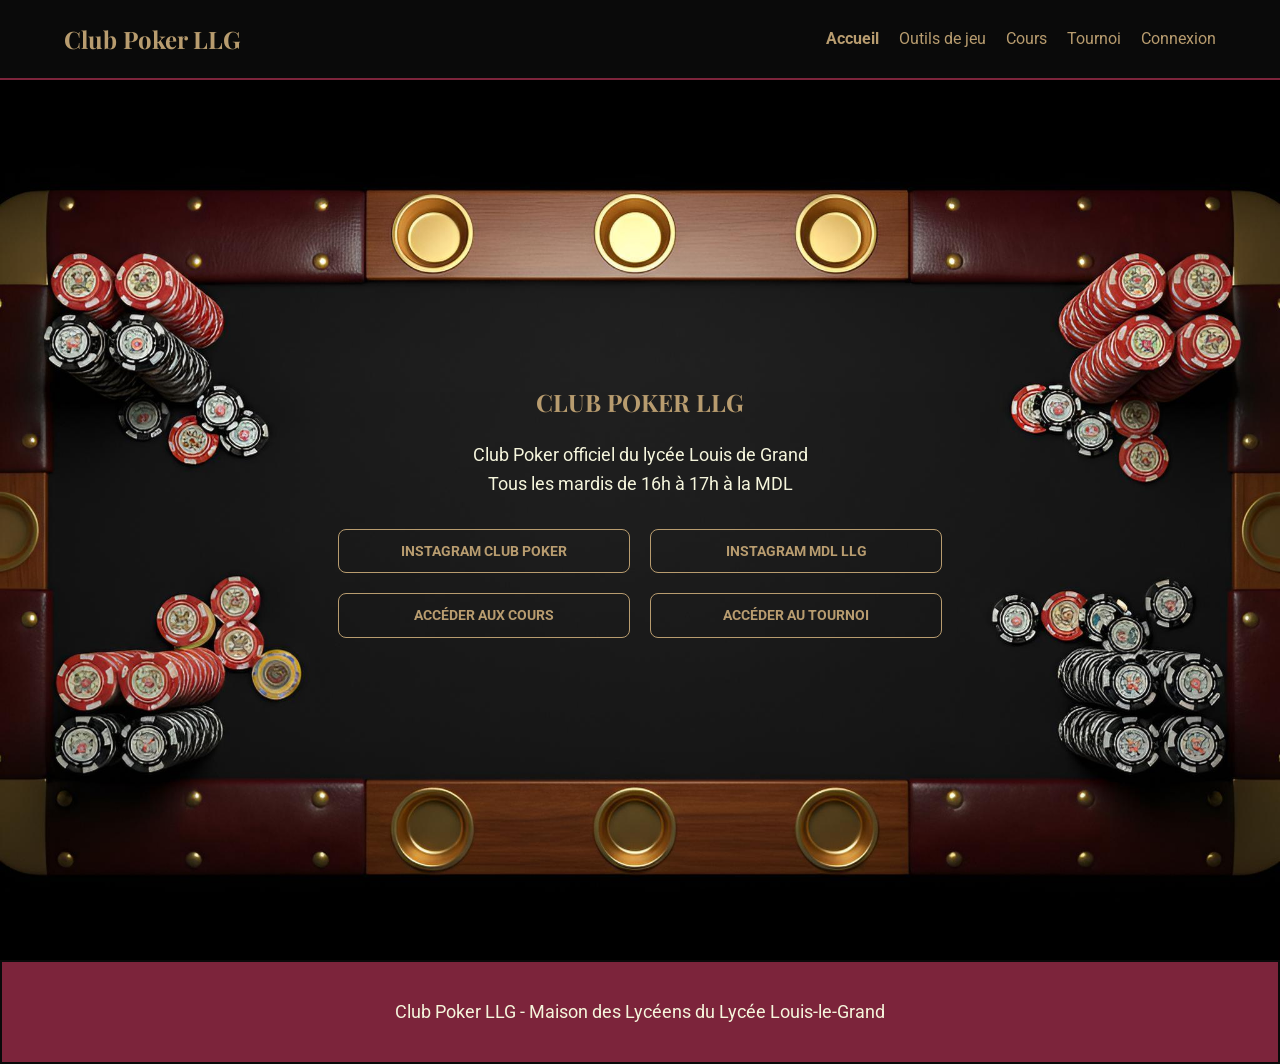
<file: index.html>
<!DOCTYPE html>
<html lang="fr">
<head>
    <meta charset="UTF-8">
    <meta name="viewport" content="width=device-width, initial-scale=1.0">
    <title>Club Poker LLG</title>
    <link rel="stylesheet" href="styletest.css">
    <link href="https://fonts.googleapis.com/css2?family=Playfair+Display:wght@400;700&family=Roboto:wght@300;400&display=swap" rel="stylesheet">
</head>
<body>

    <header class="header">
        <div class="logo">
            <h1>
                Club
                Poker
                LLG</h1>
              
        </div>
        <nav class="nav-menu">
            <ul>
                <li><a style="font-weight: bold;" href="index.html">Accueil</a></li>
                <li><a href="outils.html">Outils de jeu</a></li>
                <li><a href="cours.html">Cours</a></li>
                <li><a href="tournoi.html">Tournoi</a></li>
                <li><a href="connexion.html">Connexion</a></li>


                </ul>
        </nav>
    </header>

    <main class="main-content">
        <section class="hero-section">
            <div class="hero-text">
                <h1><span>CLUB</span>
                    <span>POKER</span>
                    <span>LLG</span></h1>
                <p>Club Poker officiel du lycée Louis de Grand<br> Tous les mardis de 16h à 17h à la MDL</p>
                <div class="social-media">
                    <a href="https://www.instagram.com/clubpoker.llg/" target="_blank" class="social-icon">Instagram Club Poker</a>
                    <a href="https://www.instagram.com/mdl.llg/" target="_blank" class="social-icon">Instagram MDL LLG</a>
                    </div>
                <div class="social-media">
                    <a href="cours.html" class="social-icon">Accéder aux cours</a>
                    <a href="tournoi.html" class="social-icon">Accéder au tournoi</a>
                </div>
            </div>
        </section>
    </main>

    <footer class="footer">
        <p>Club Poker LLG - Maison des Lycéens du Lycée Louis-le-Grand</p>
    </footer>

</body>
</html>
</file>
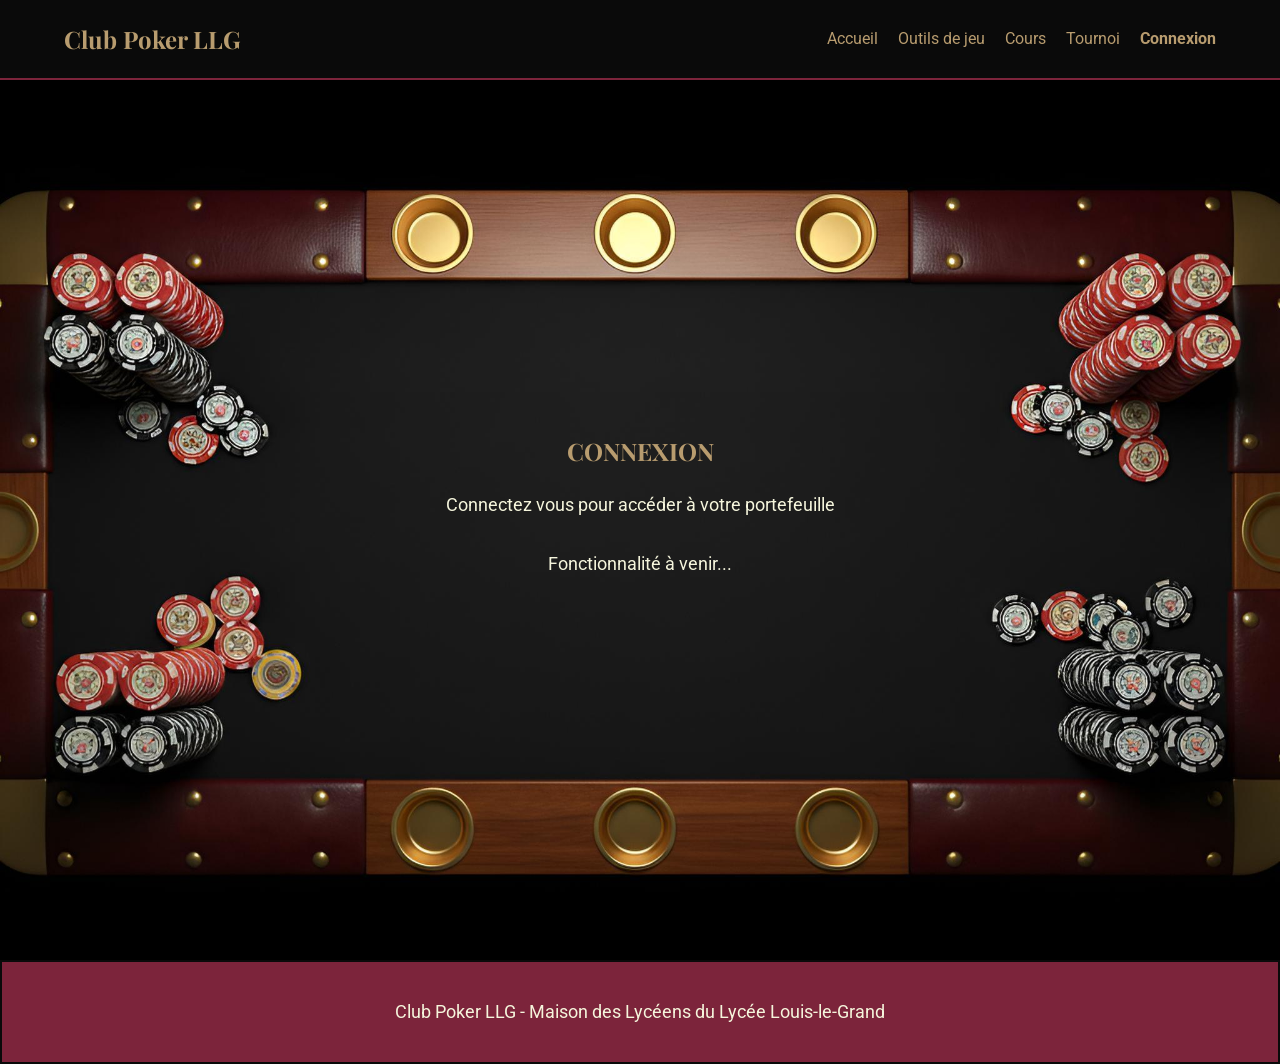
<file: connexion.html>
<!DOCTYPE html>
<html lang="fr">
<head>
    <meta charset="UTF-8">
    <meta name="viewport" content="width=device-width, initial-scale=1.0">
    <title>Connexion</title>
    <link rel="stylesheet" href="styletest.css">
    <link href="https://fonts.googleapis.com/css2?family=Playfair+Display:wght@400;700&family=Roboto:wght@300;400&display=swap" rel="stylesheet">
</head>
<body>

    <header class="header">
        <div class="logo">
            <h1>Club Poker LLG</h1>
        </div>
        <nav class="nav-menu">
            <ul>
                <li><a href="index.html">Accueil</a></li>
                <li><a href="outils.html">Outils de jeu</a></li>
                <li><a href="cours.html">Cours</a></li>
                <li><a href="tournoi.html">Tournoi</a></li>
                <li><a style="font-weight: bold;" href="connexion.html">Connexion</a></li>
                </ul>
        </nav>
    </header>

    <main class="main-content">
        <section class="hero-section">
            <div class="hero-text">
                <h1>CONNEXION</h1>
                <p>Connectez vous pour accéder à votre portefeuille</p>
                <p>Fonctionnalité à venir...</p>
                
                
            </div>
        </section>
    </main>

    <footer class="footer">
        <p>Club Poker LLG - Maison des Lycéens du Lycée Louis-le-Grand</p>
    </footer>

</body>
</html>
</file>
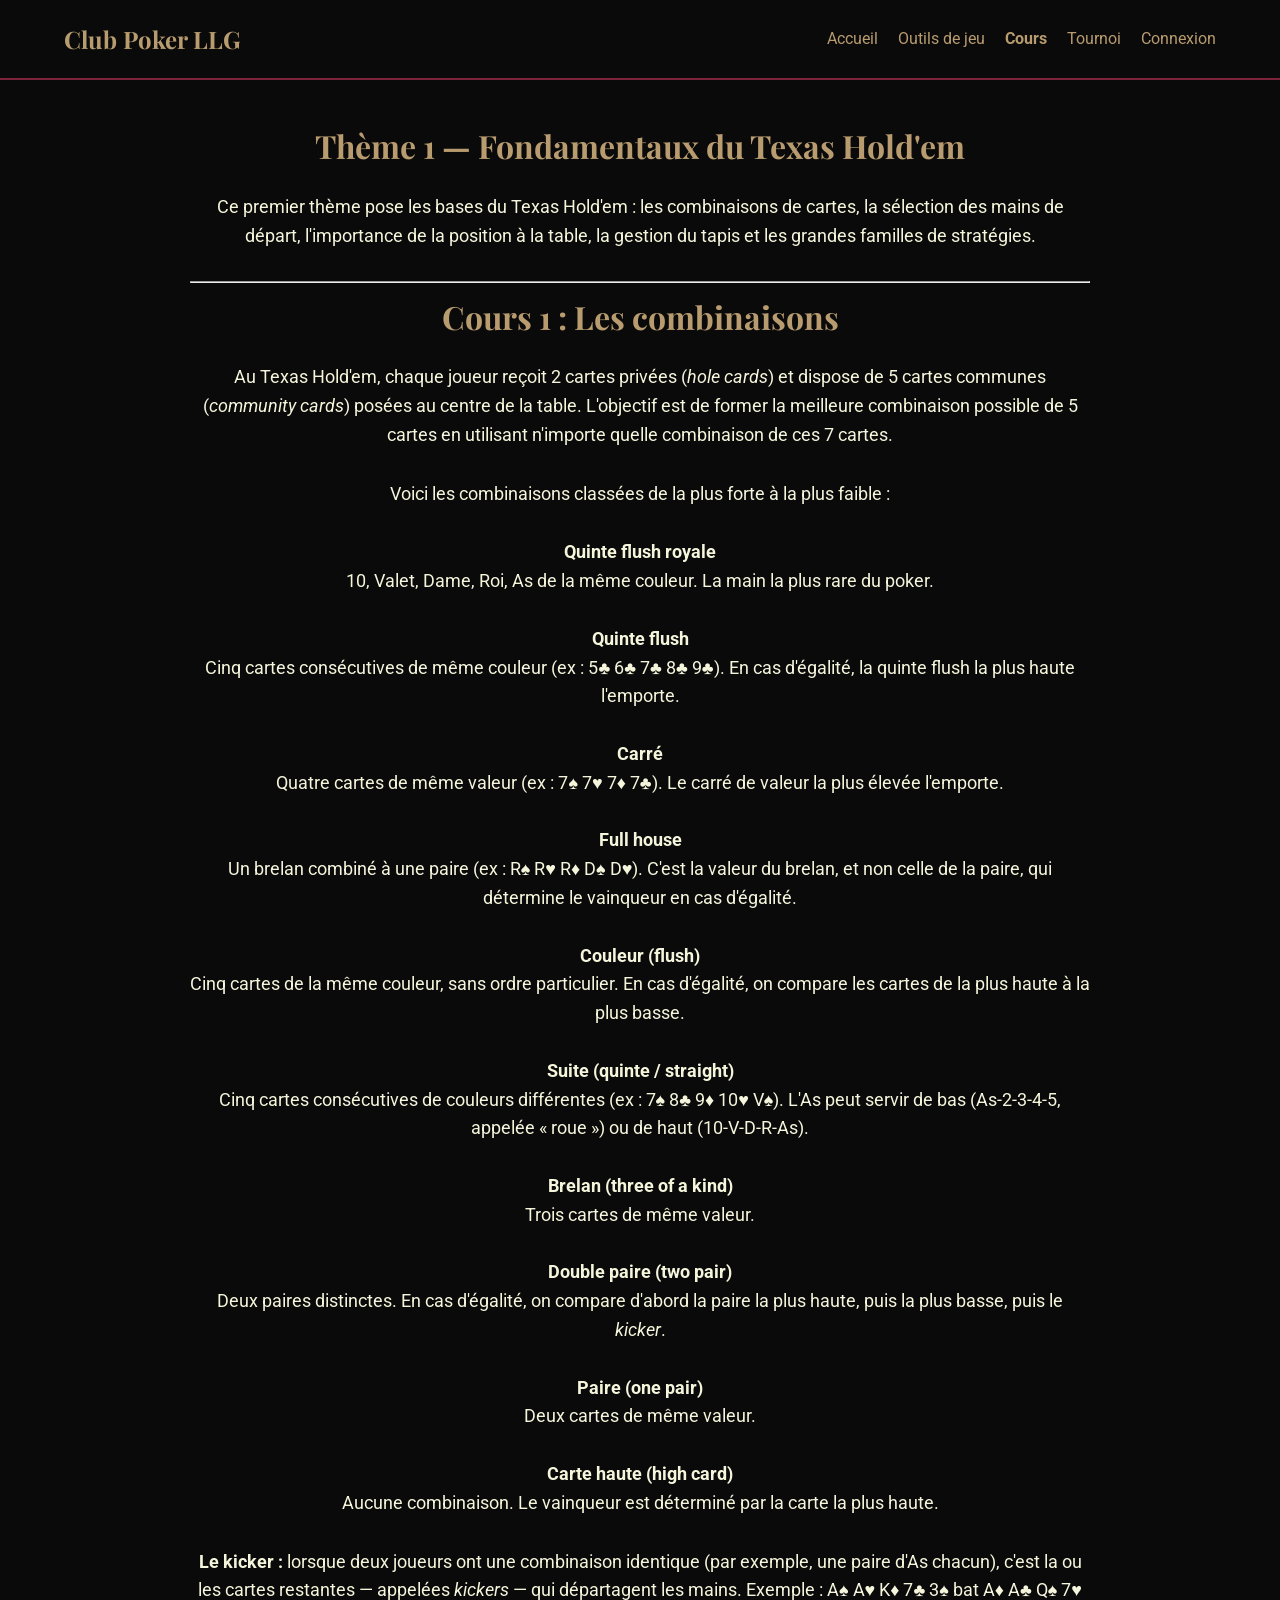
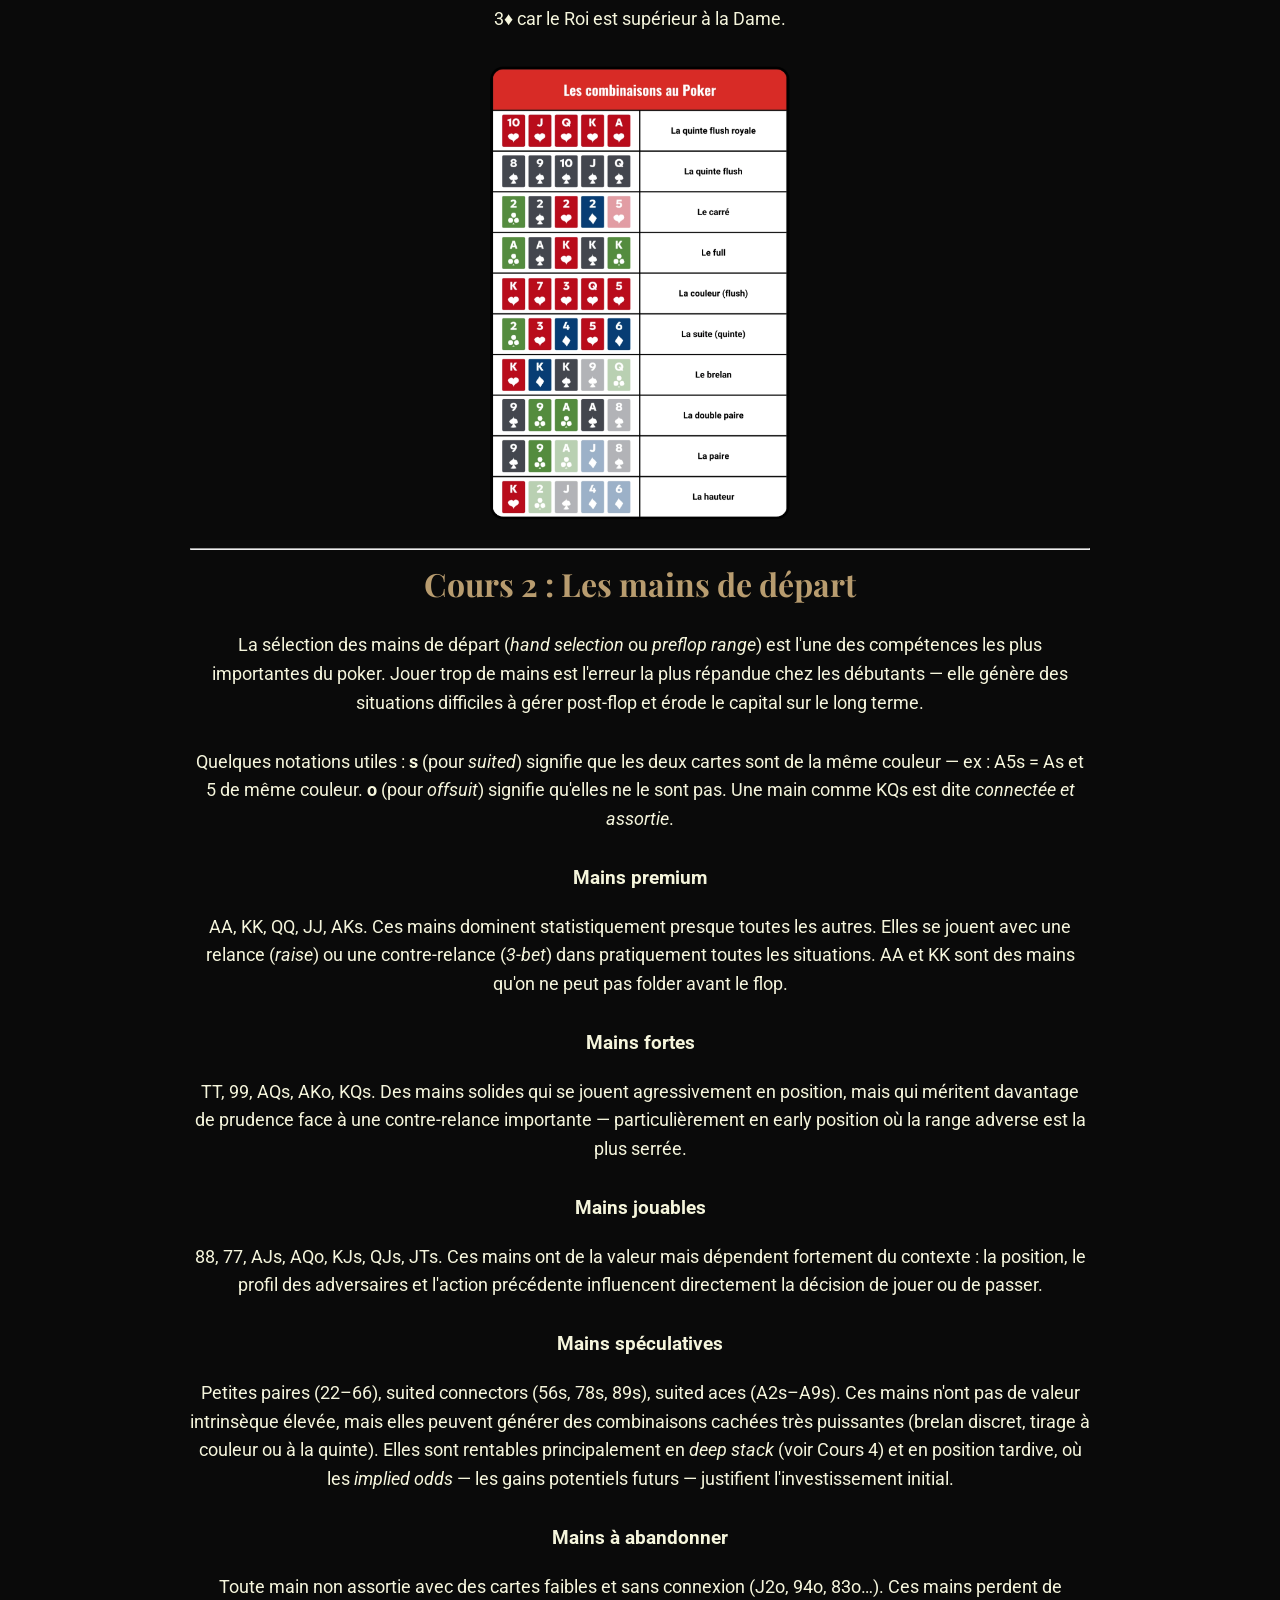
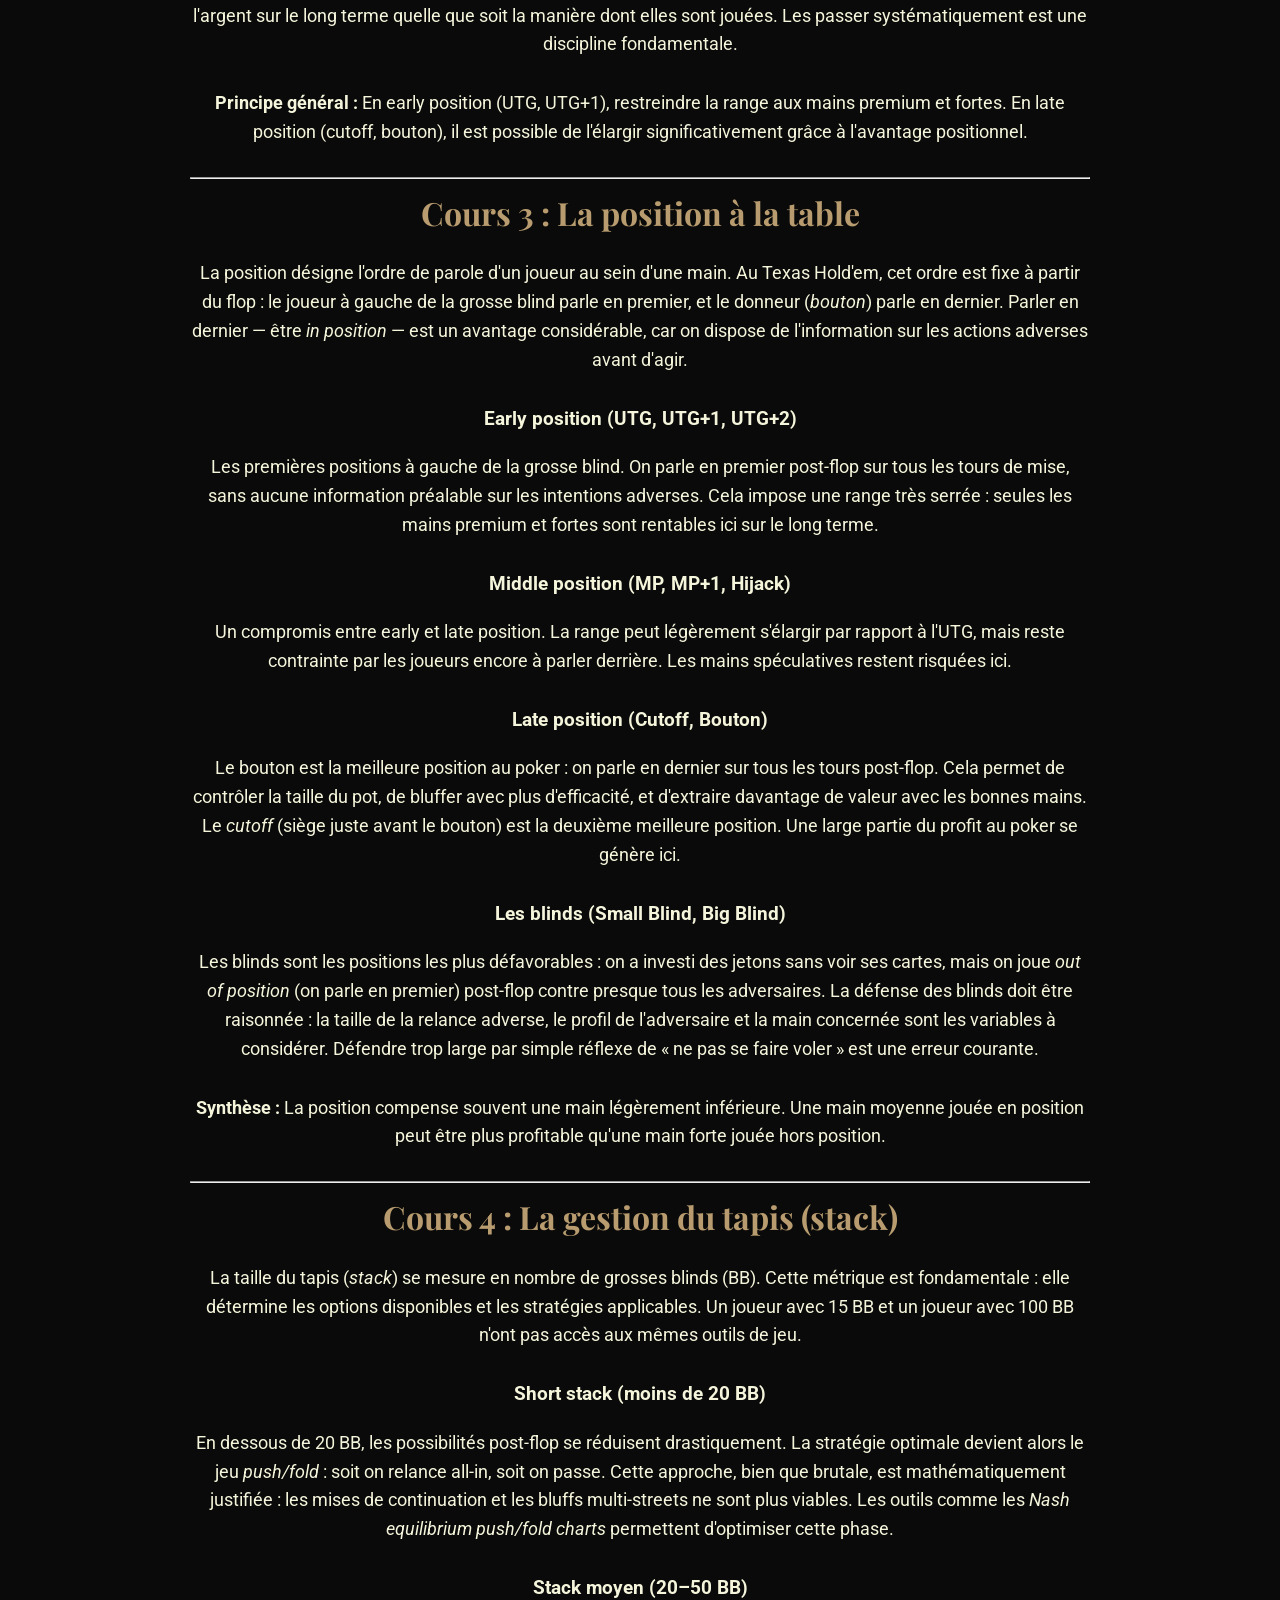
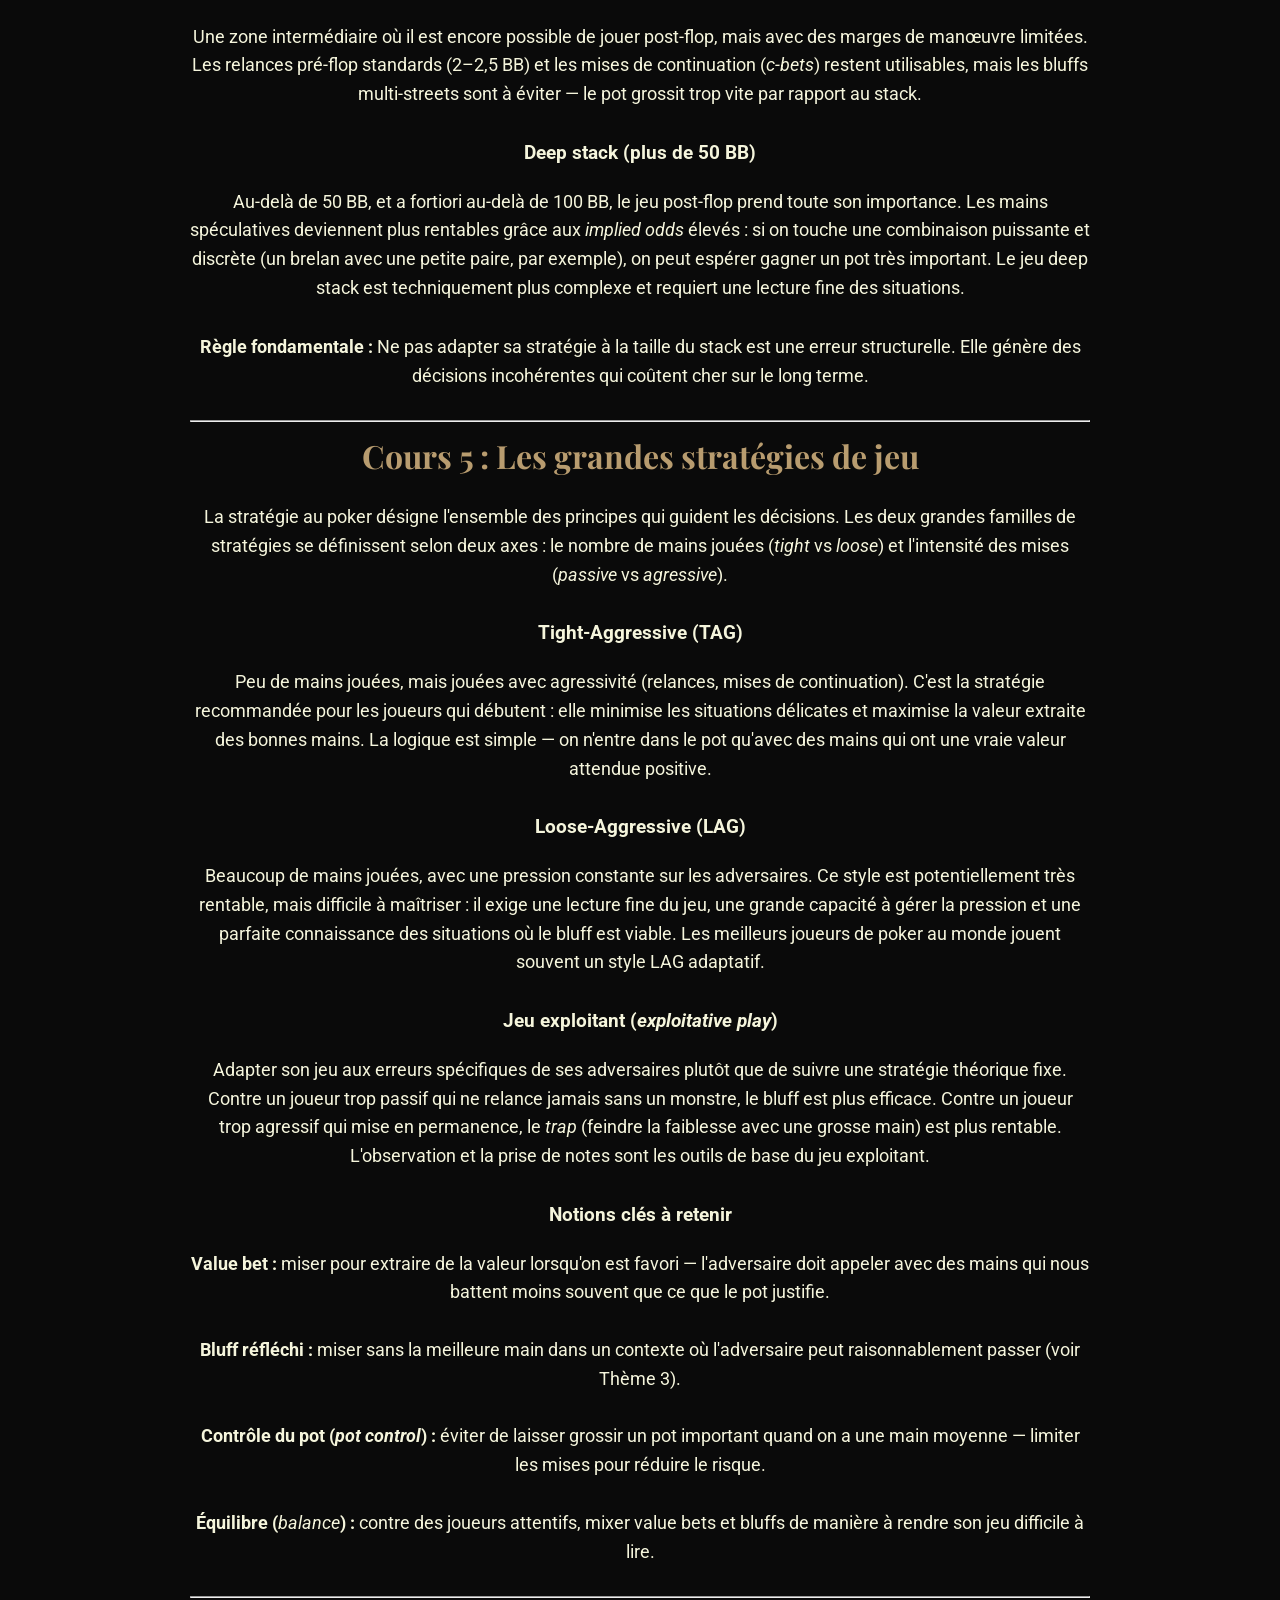
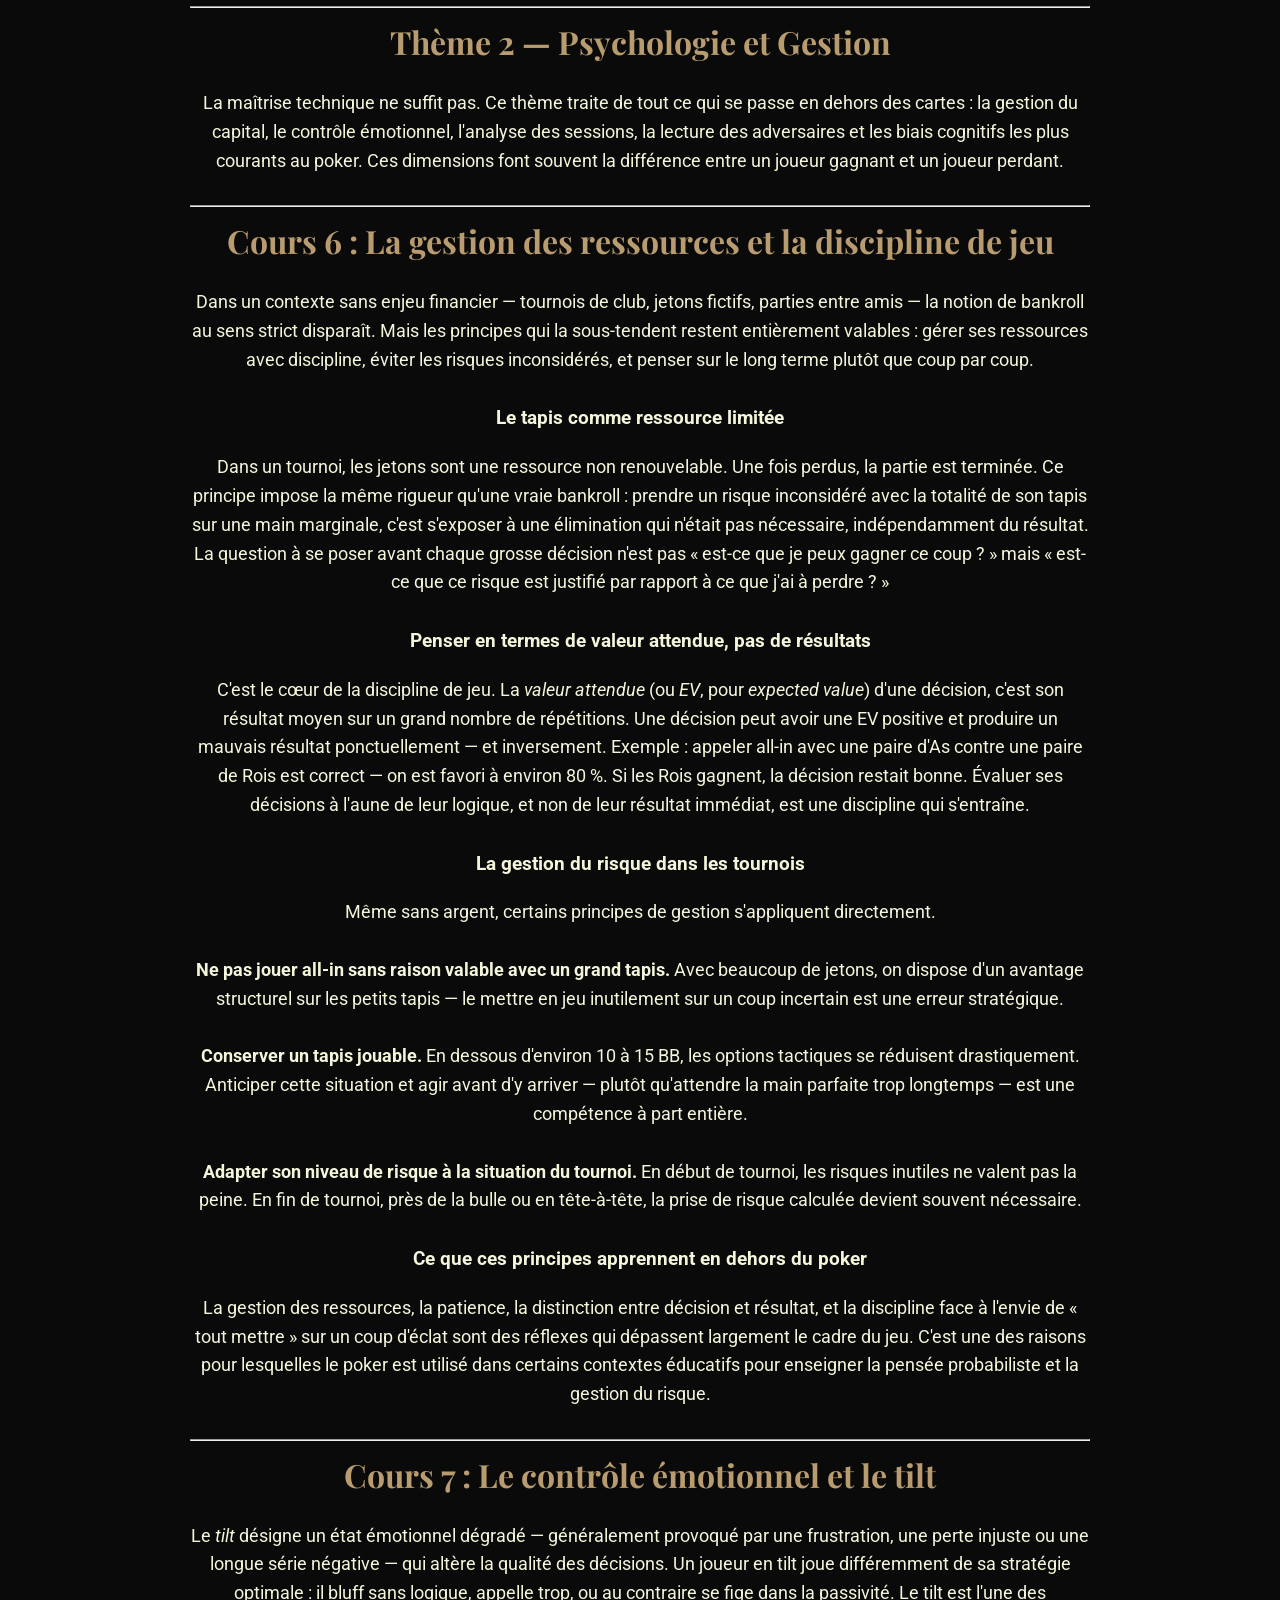
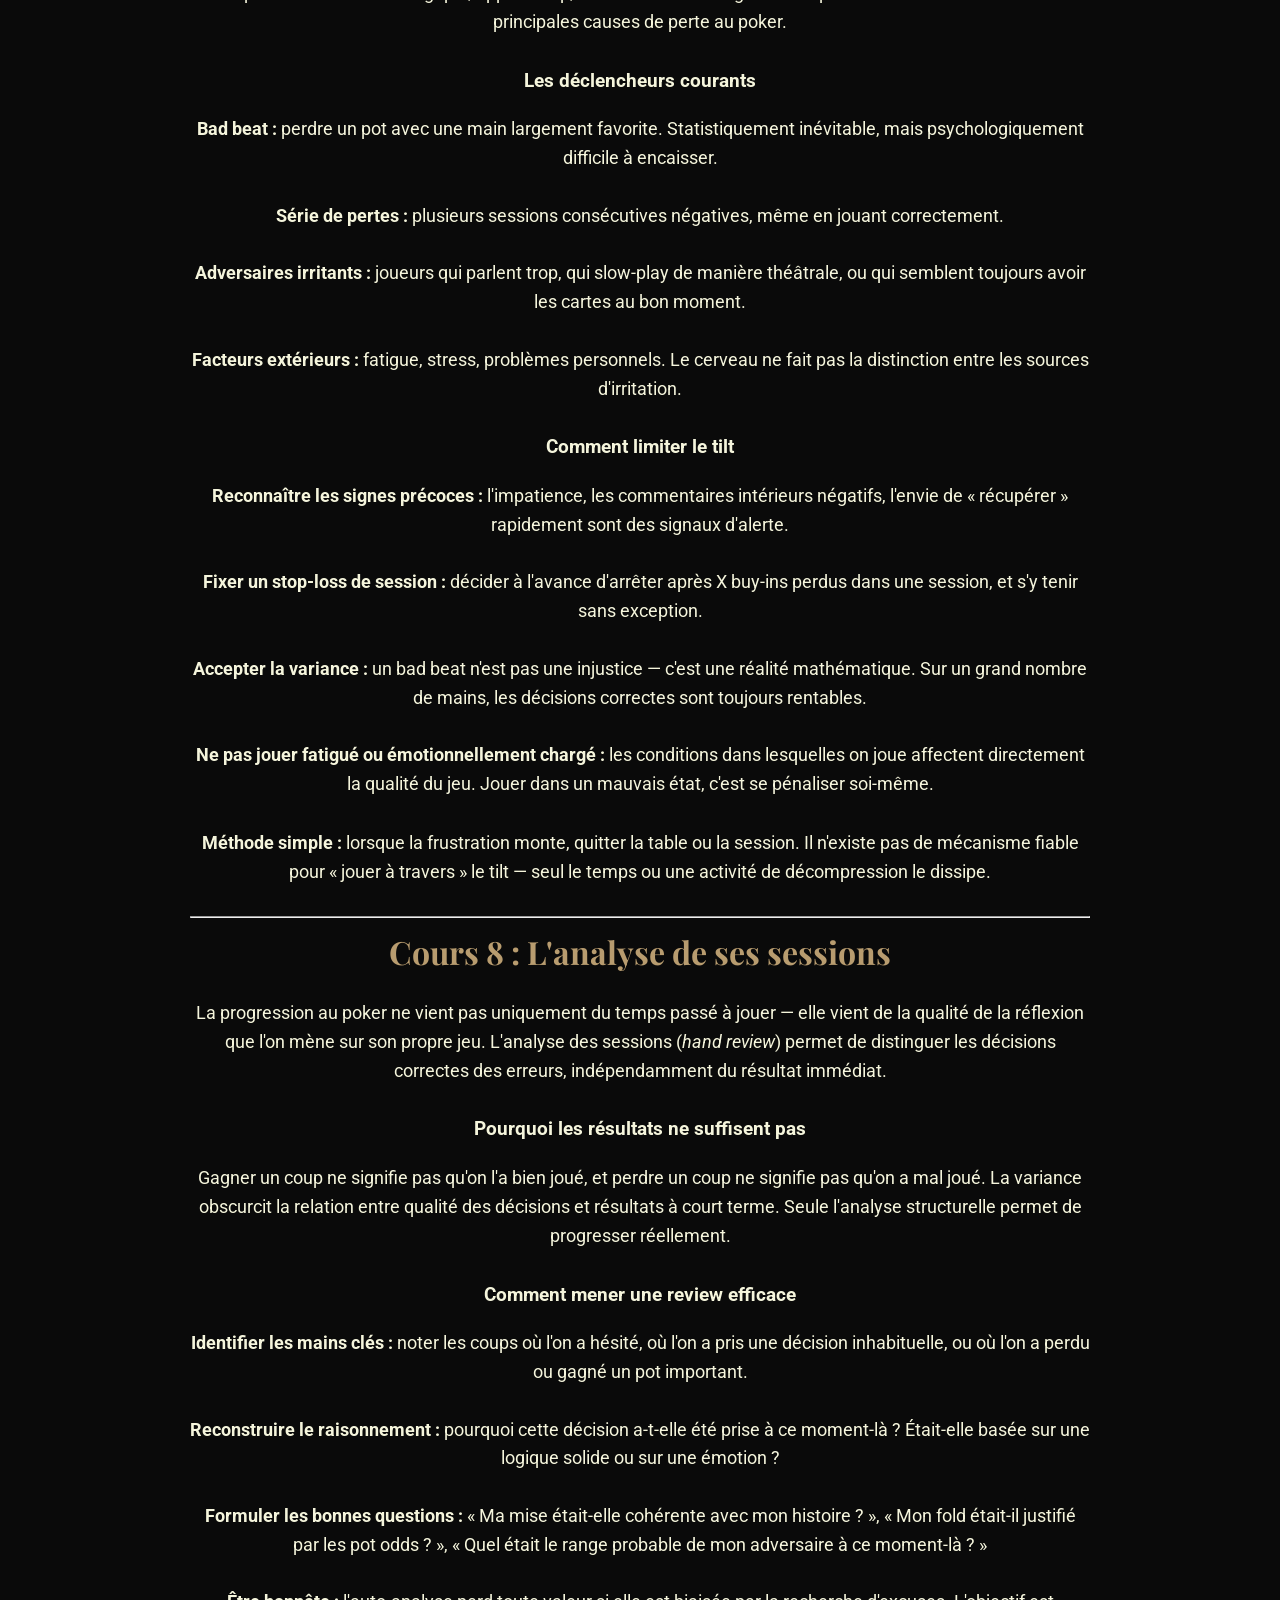
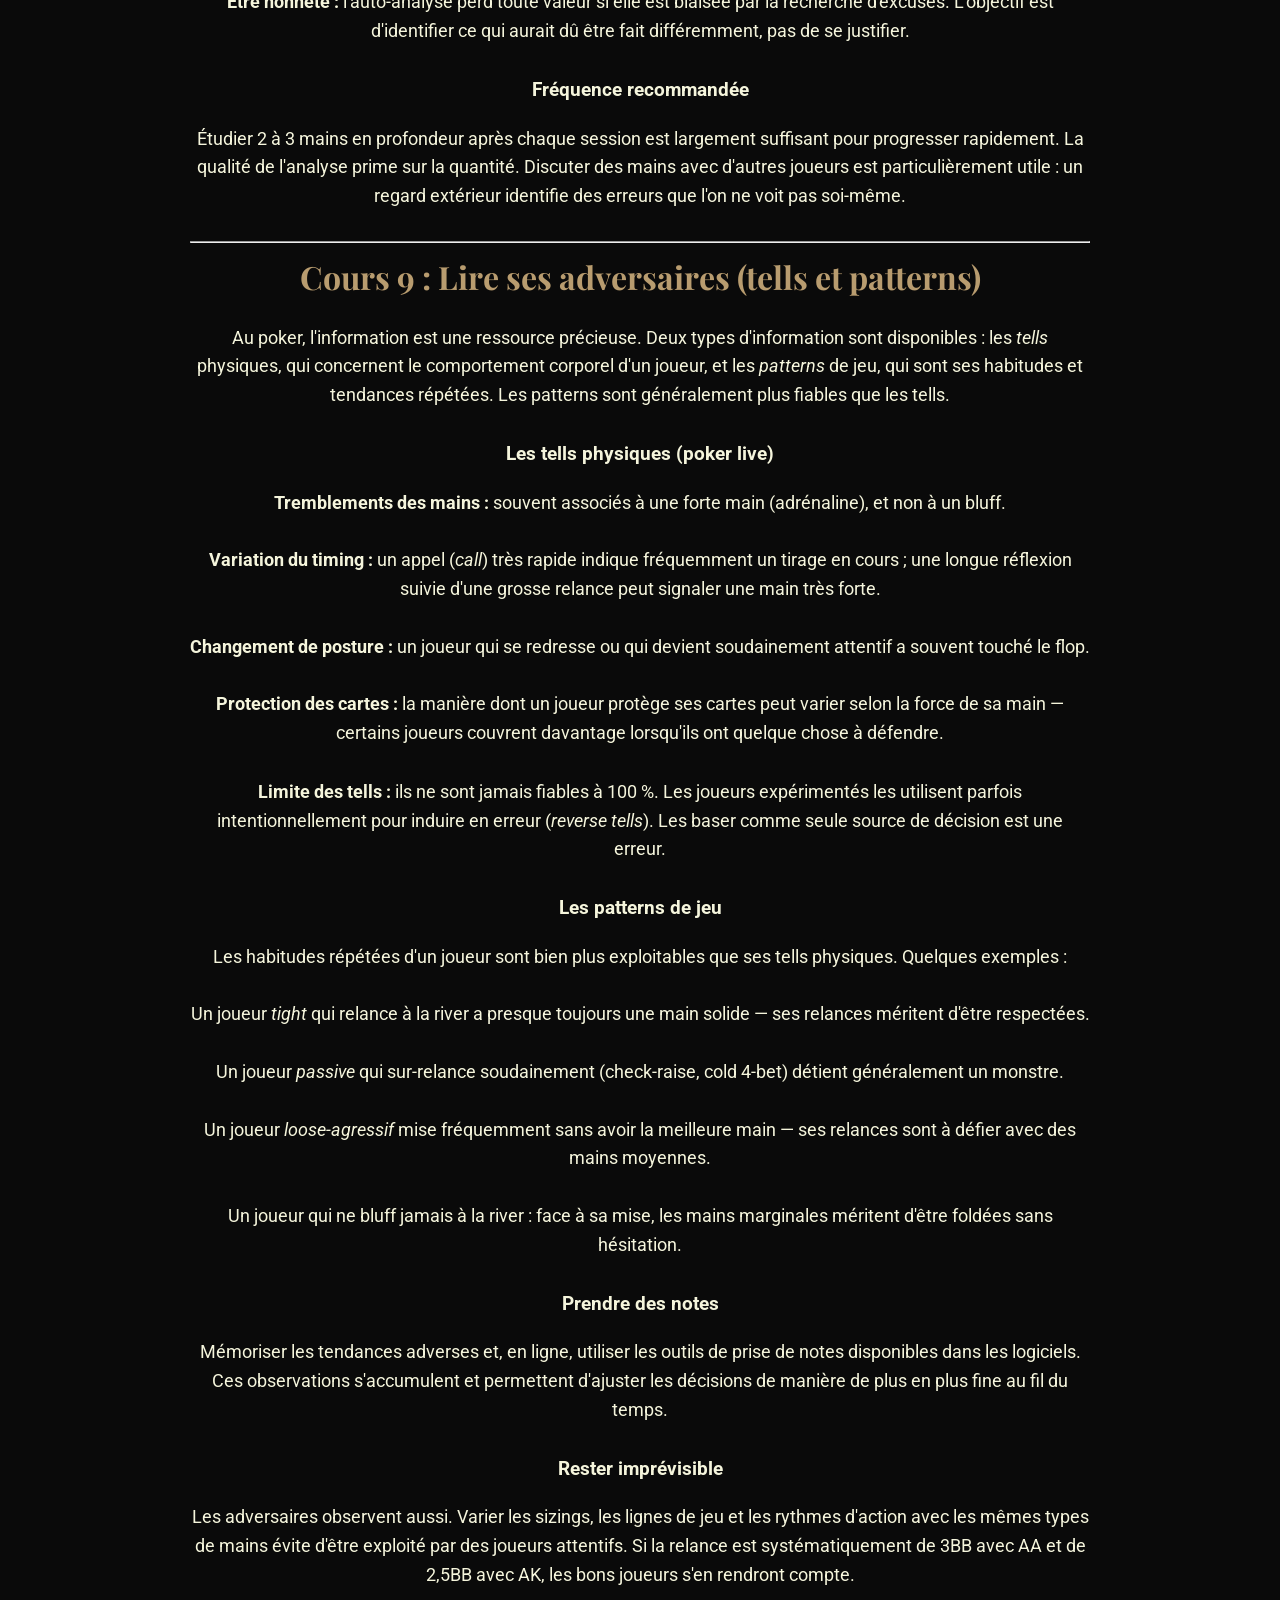
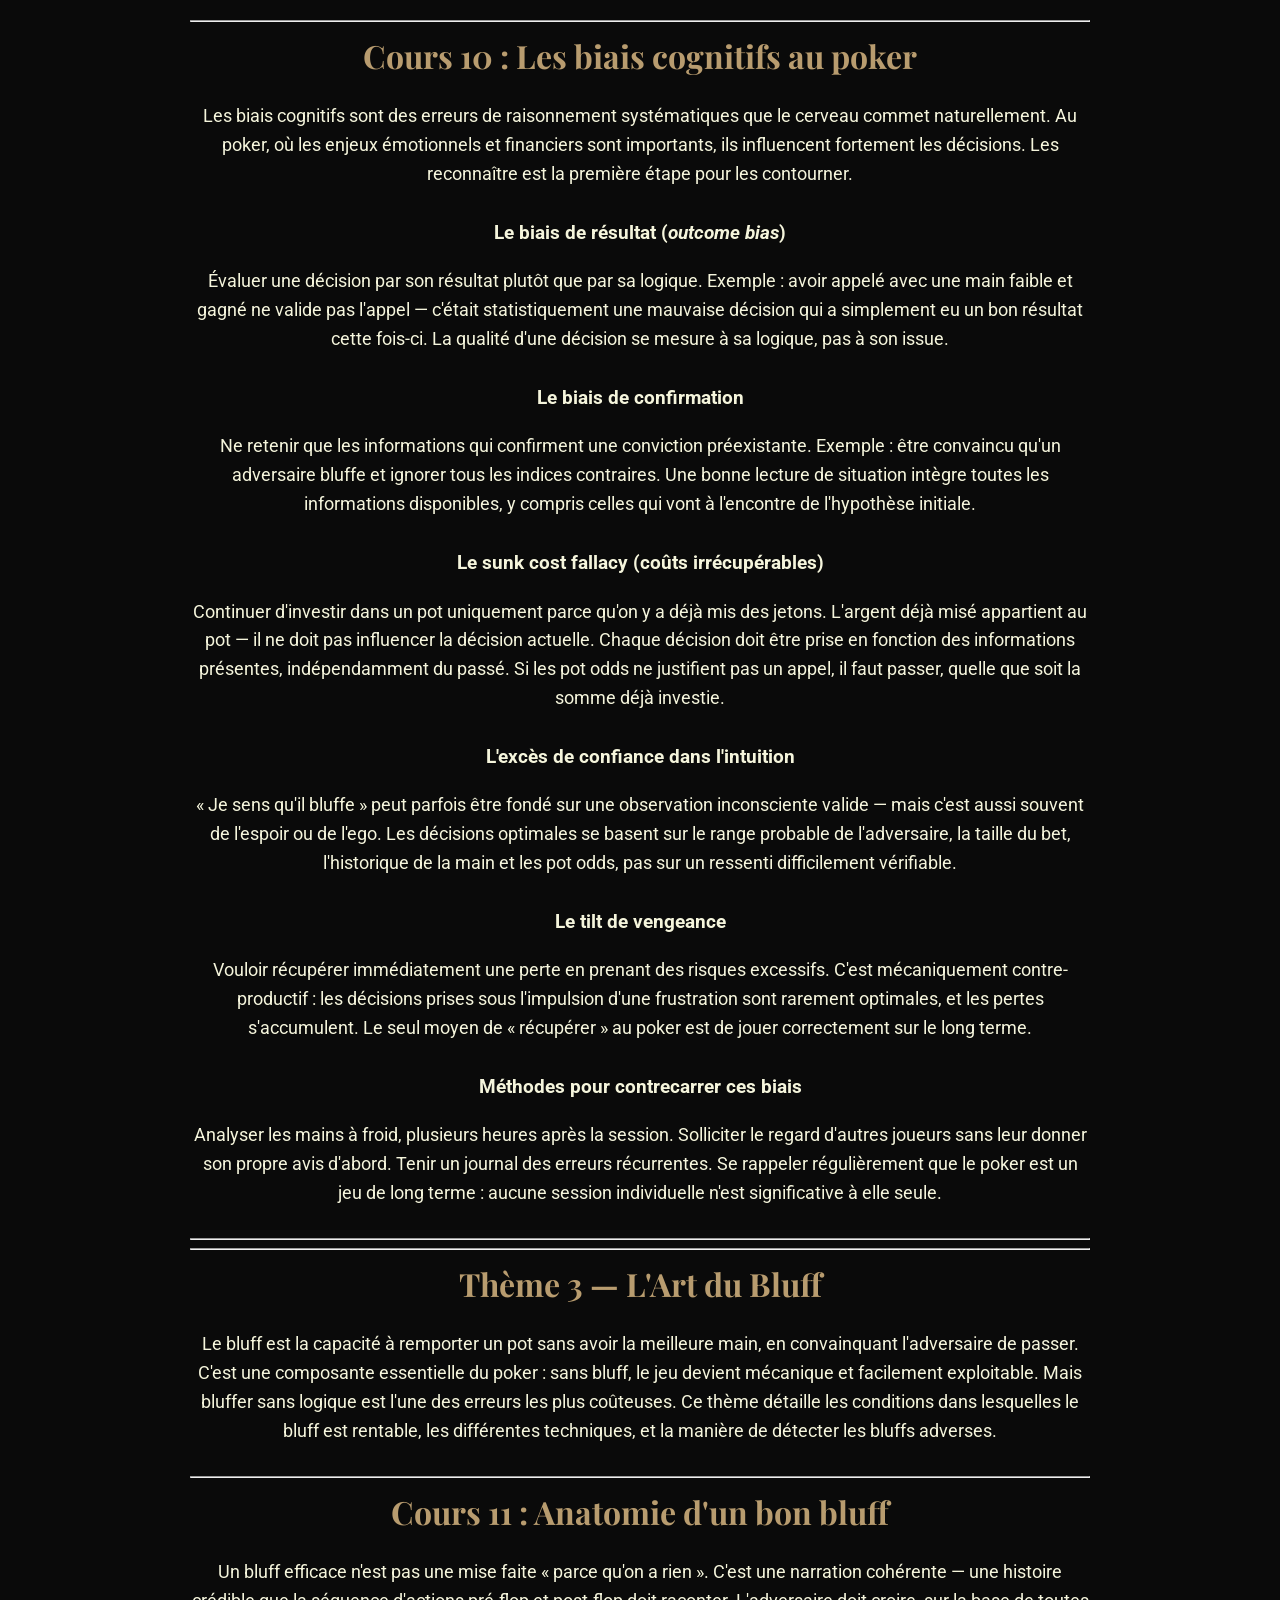
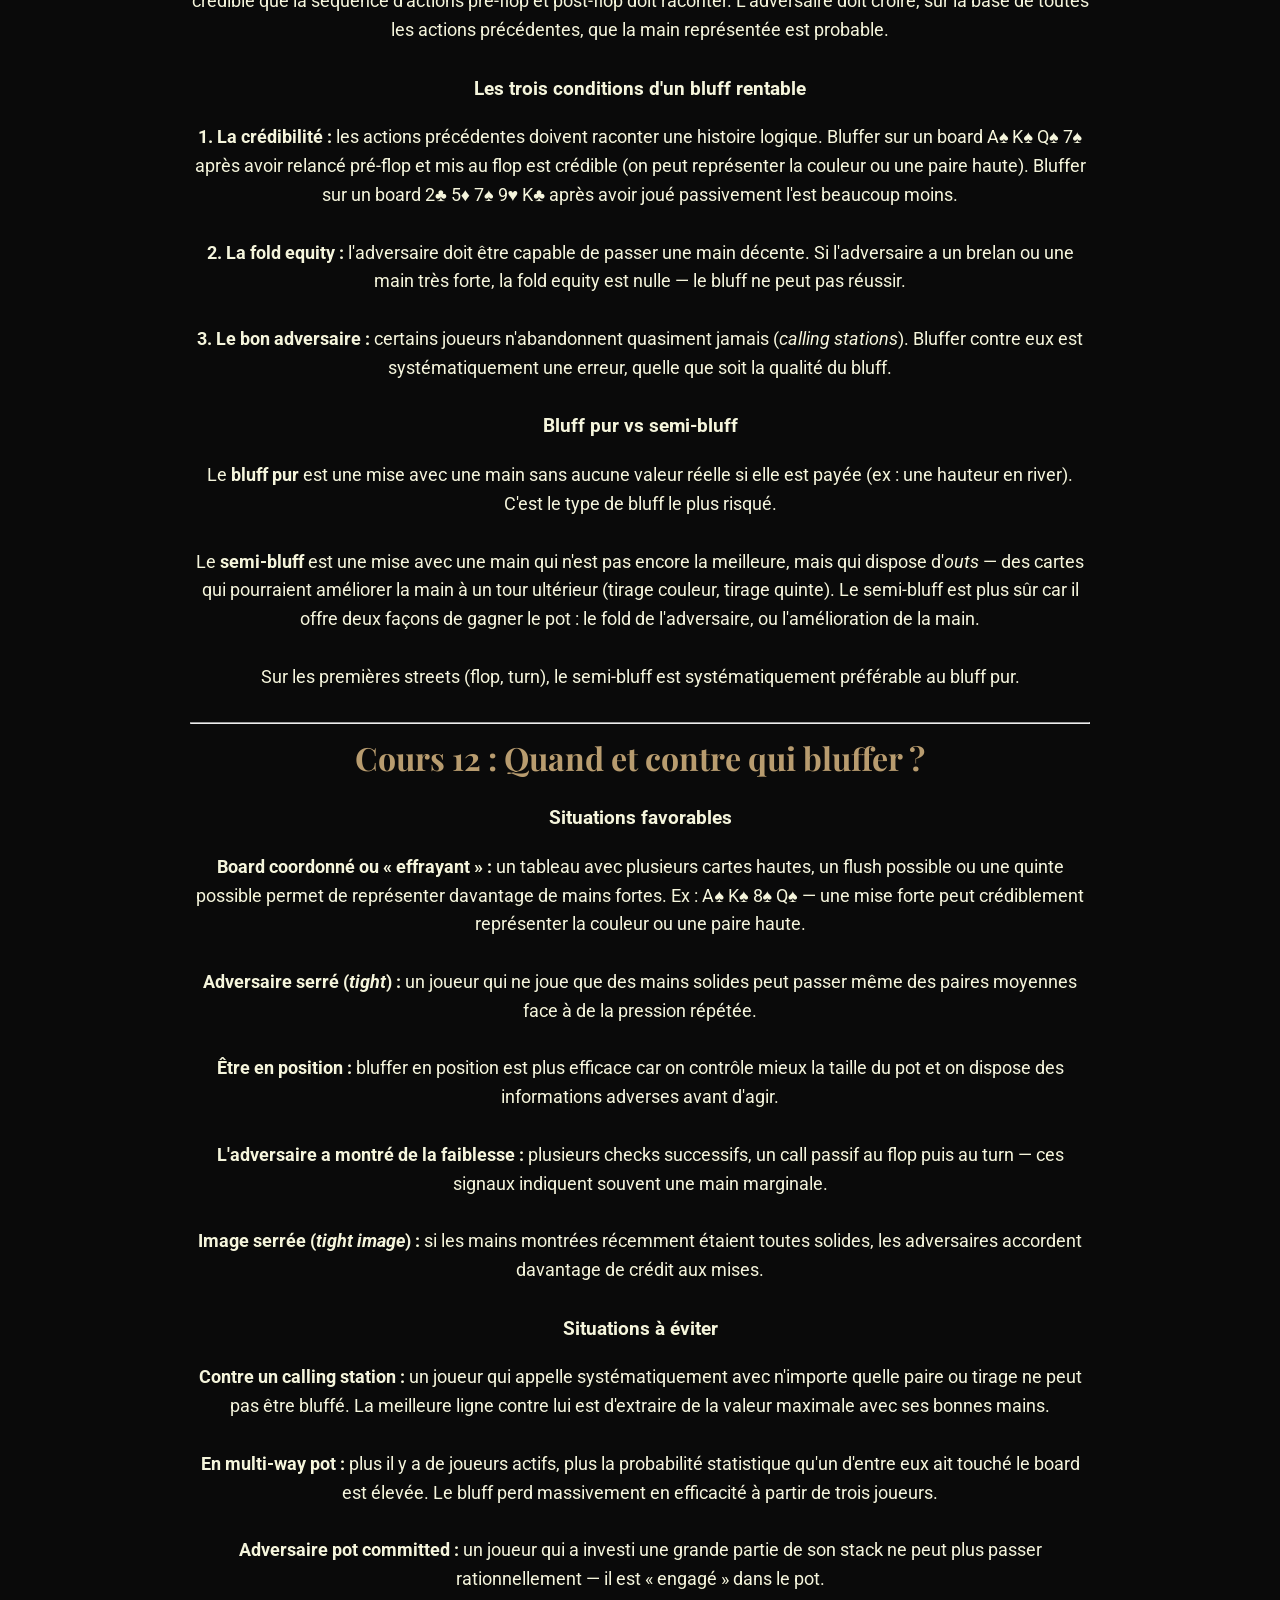
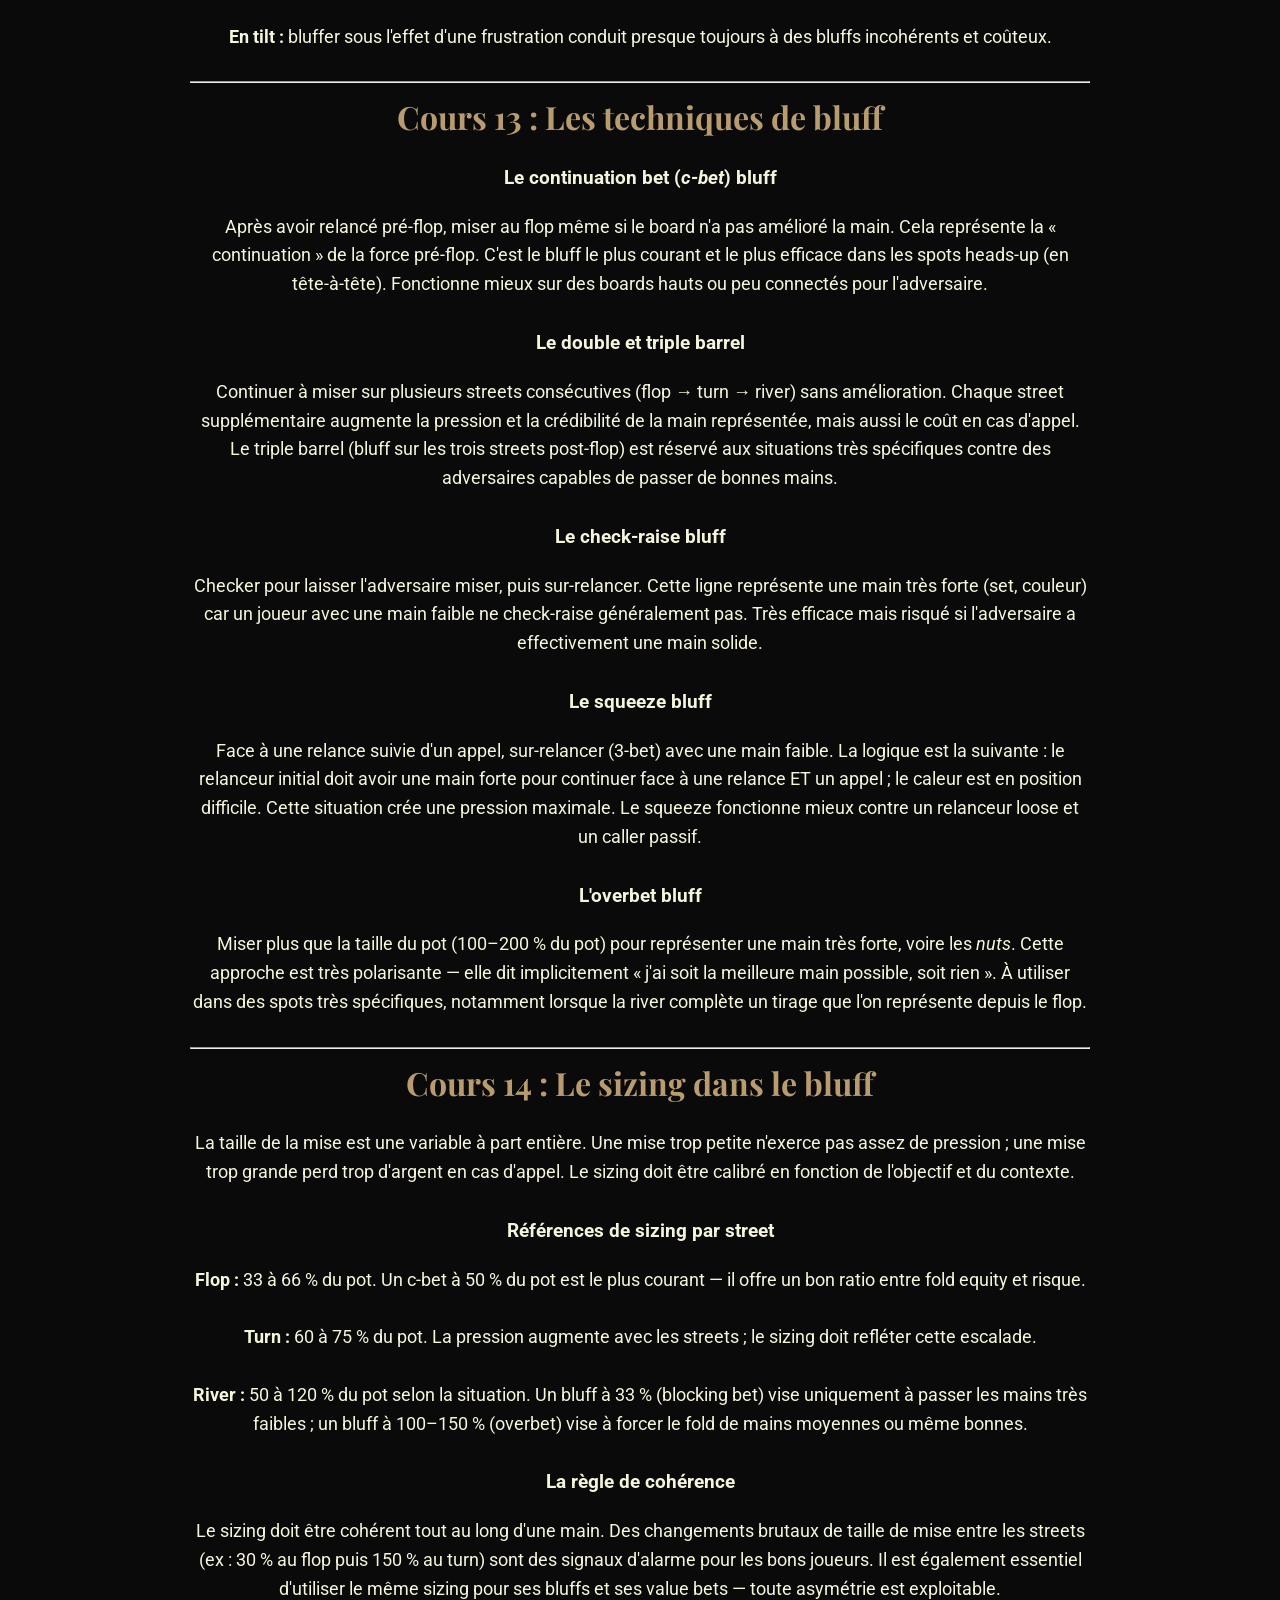
<file: cours.html>
<!doctype html>
<html lang="fr">
<head>
  <meta charset="utf-8" />
  <meta name="viewport" content="width=device-width,initial-scale=1" />
  <title>Cours — Texas Hold'em</title>
  <link rel="stylesheet" href="styletest.css">
  <link href="https://fonts.googleapis.com/css2?family=Playfair+Display:wght@400;700&family=Roboto:wght@300;400&display=swap" rel="stylesheet">
</head>
<body class="bodycours">

<header class="header">
  <div class="logo">
    <h1>Club Poker LLG</h1>
  </div>
  <nav class="nav-menu">
    <ul>
      <li><a href="index.html">Accueil</a></li>
      <li><a href="outils.html">Outils de jeu</a></li>
      <li><a style="font-weight:bold;" href="cours.html">Cours</a></li>
      <li><a href="tournoi.html">Tournoi</a></li>
      <li><a href="connexion.html">Connexion</a></li>
    </ul>
  </nav>
</header>

<style>
body {
    background-color: #0A0A0A;
    margin: 0;
    padding: 0;
}

.cours {
  max-width: 900px;
  margin: 40px auto;
  text-align: center;
}

@media (max-width: 900px) {
    .cours {
        padding: 0 20px;
    }
}

.small {
    margin: 20px 0;
    line-height: 1.6;
}

.cours h1,
.cours h3 {
    text-align: center;
}

.image-container {
    text-align: center;
    margin: 20px 0;
}
</style>

<div class="cours">


<h1>Thème 1 — Fondamentaux du Texas Hold'em</h1>
<p class="small">
Ce premier thème pose les bases du Texas Hold'em : les combinaisons de cartes, la sélection des mains de départ, l'importance de la position à la table, la gestion du tapis et les grandes familles de stratégies.
</p>

<hr>

<h1>Cours 1 : Les combinaisons</h1>
<p class="small">
Au Texas Hold'em, chaque joueur reçoit 2 cartes privées (<em>hole cards</em>) et dispose de 5 cartes communes (<em>community cards</em>) posées au centre de la table. L'objectif est de former la meilleure combinaison possible de 5 cartes en utilisant n'importe quelle combinaison de ces 7 cartes.
</p>

<p class="small">
Voici les combinaisons classées de la plus forte à la plus faible :
</p>

<p class="small">
<b>Quinte flush royale</b><br>
10, Valet, Dame, Roi, As de la même couleur. La main la plus rare du poker.
<br><br>
<b>Quinte flush</b><br>
Cinq cartes consécutives de même couleur (ex : 5♣ 6♣ 7♣ 8♣ 9♣). En cas d'égalité, la quinte flush la plus haute l'emporte.
<br><br>
<b>Carré</b><br>
Quatre cartes de même valeur (ex : 7♠ 7♥ 7♦ 7♣). Le carré de valeur la plus élevée l'emporte.
<br><br>
<b>Full house</b><br>
Un brelan combiné à une paire (ex : R♠ R♥ R♦ D♠ D♥). C'est la valeur du brelan, et non celle de la paire, qui détermine le vainqueur en cas d'égalité.
<br><br>
<b>Couleur (flush)</b><br>
Cinq cartes de la même couleur, sans ordre particulier. En cas d'égalité, on compare les cartes de la plus haute à la plus basse.
<br><br>
<b>Suite (quinte / straight)</b><br>
Cinq cartes consécutives de couleurs différentes (ex : 7♠ 8♣ 9♦ 10♥ V♠). L'As peut servir de bas (As-2-3-4-5, appelée « roue ») ou de haut (10-V-D-R-As).
<br><br>
<b>Brelan (three of a kind)</b><br>
Trois cartes de même valeur.
<br><br>
<b>Double paire (two pair)</b><br>
Deux paires distinctes. En cas d'égalité, on compare d'abord la paire la plus haute, puis la plus basse, puis le <em>kicker</em>.
<br><br>
<b>Paire (one pair)</b><br>
Deux cartes de même valeur.
<br><br>
<b>Carte haute (high card)</b><br>
Aucune combinaison. Le vainqueur est déterminé par la carte la plus haute.
</p>

<p class="small">
<b>Le kicker :</b> lorsque deux joueurs ont une combinaison identique (par exemple, une paire d'As chacun), c'est la ou les cartes restantes — appelées <em>kickers</em> — qui départagent les mains. Exemple : A♠ A♥ K♦ 7♣ 3♠ bat A♦ A♣ Q♠ 7♥ 3♦ car le Roi est supérieur à la Dame.
</p>

<div class="image-container">
  <img src="images/combin.jpg" width="300" height="auto">
</div>

<hr>

<h1>Cours 2 : Les mains de départ</h1>
<p class="small">
La sélection des mains de départ (<em>hand selection</em> ou <em>preflop range</em>) est l'une des compétences les plus importantes du poker. Jouer trop de mains est l'erreur la plus répandue chez les débutants — elle génère des situations difficiles à gérer post-flop et érode le capital sur le long terme.
</p>

<p class="small">
Quelques notations utiles : <b>s</b> (pour <em>suited</em>) signifie que les deux cartes sont de la même couleur — ex : A5s = As et 5 de même couleur. <b>o</b> (pour <em>offsuit</em>) signifie qu'elles ne le sont pas. Une main comme KQs est dite <em>connectée et assortie</em>.
</p>

<h3>Mains premium</h3>
<p class="small">
AA, KK, QQ, JJ, AKs. Ces mains dominent statistiquement presque toutes les autres. Elles se jouent avec une relance (<em>raise</em>) ou une contre-relance (<em>3-bet</em>) dans pratiquement toutes les situations. AA et KK sont des mains qu'on ne peut pas folder avant le flop.
</p>

<h3>Mains fortes</h3>
<p class="small">
TT, 99, AQs, AKo, KQs. Des mains solides qui se jouent agressivement en position, mais qui méritent davantage de prudence face à une contre-relance importante — particulièrement en early position où la range adverse est la plus serrée.
</p>

<h3>Mains jouables</h3>
<p class="small">
88, 77, AJs, AQo, KJs, QJs, JTs. Ces mains ont de la valeur mais dépendent fortement du contexte : la position, le profil des adversaires et l'action précédente influencent directement la décision de jouer ou de passer.
</p>

<h3>Mains spéculatives</h3>
<p class="small">
Petites paires (22–66), suited connectors (56s, 78s, 89s), suited aces (A2s–A9s). Ces mains n'ont pas de valeur intrinsèque élevée, mais elles peuvent générer des combinaisons cachées très puissantes (brelan discret, tirage à couleur ou à la quinte). Elles sont rentables principalement en <em>deep stack</em> (voir Cours 4) et en position tardive, où les <em>implied odds</em> — les gains potentiels futurs — justifient l'investissement initial.
</p>

<h3>Mains à abandonner</h3>
<p class="small">
Toute main non assortie avec des cartes faibles et sans connexion (J2o, 94o, 83o…). Ces mains perdent de l'argent sur le long terme quelle que soit la manière dont elles sont jouées. Les passer systématiquement est une discipline fondamentale.
</p>

<p class="small">
<b>Principe général :</b> En early position (UTG, UTG+1), restreindre la range aux mains premium et fortes. En late position (cutoff, bouton), il est possible de l'élargir significativement grâce à l'avantage positionnel.
</p>

<hr>

<h1>Cours 3 : La position à la table</h1>
<p class="small">
La position désigne l'ordre de parole d'un joueur au sein d'une main. Au Texas Hold'em, cet ordre est fixe à partir du flop : le joueur à gauche de la grosse blind parle en premier, et le donneur (<em>bouton</em>) parle en dernier. Parler en dernier — être <em>in position</em> — est un avantage considérable, car on dispose de l'information sur les actions adverses avant d'agir.
</p>

<h3>Early position (UTG, UTG+1, UTG+2)</h3>
<p class="small">
Les premières positions à gauche de la grosse blind. On parle en premier post-flop sur tous les tours de mise, sans aucune information préalable sur les intentions adverses. Cela impose une range très serrée : seules les mains premium et fortes sont rentables ici sur le long terme.
</p>

<h3>Middle position (MP, MP+1, Hijack)</h3>
<p class="small">
Un compromis entre early et late position. La range peut légèrement s'élargir par rapport à l'UTG, mais reste contrainte par les joueurs encore à parler derrière. Les mains spéculatives restent risquées ici.
</p>

<h3>Late position (Cutoff, Bouton)</h3>
<p class="small">
Le bouton est la meilleure position au poker : on parle en dernier sur tous les tours post-flop. Cela permet de contrôler la taille du pot, de bluffer avec plus d'efficacité, et d'extraire davantage de valeur avec les bonnes mains. Le <em>cutoff</em> (siège juste avant le bouton) est la deuxième meilleure position. Une large partie du profit au poker se génère ici.
</p>

<h3>Les blinds (Small Blind, Big Blind)</h3>
<p class="small">
Les blinds sont les positions les plus défavorables : on a investi des jetons sans voir ses cartes, mais on joue <em>out of position</em> (on parle en premier) post-flop contre presque tous les adversaires. La défense des blinds doit être raisonnée : la taille de la relance adverse, le profil de l'adversaire et la main concernée sont les variables à considérer. Défendre trop large par simple réflexe de « ne pas se faire voler » est une erreur courante.
</p>

<p class="small">
<b>Synthèse :</b> La position compense souvent une main légèrement inférieure. Une main moyenne jouée en position peut être plus profitable qu'une main forte jouée hors position.
</p>

<hr>

<h1>Cours 4 : La gestion du tapis (stack)</h1>
<p class="small">
La taille du tapis (<em>stack</em>) se mesure en nombre de grosses blinds (BB). Cette métrique est fondamentale : elle détermine les options disponibles et les stratégies applicables. Un joueur avec 15 BB et un joueur avec 100 BB n'ont pas accès aux mêmes outils de jeu.
</p>

<h3>Short stack (moins de 20 BB)</h3>
<p class="small">
En dessous de 20 BB, les possibilités post-flop se réduisent drastiquement. La stratégie optimale devient alors le jeu <em>push/fold</em> : soit on relance all-in, soit on passe. Cette approche, bien que brutale, est mathématiquement justifiée : les mises de continuation et les bluffs multi-streets ne sont plus viables. Les outils comme les <em>Nash equilibrium push/fold charts</em> permettent d'optimiser cette phase.
</p>

<h3>Stack moyen (20–50 BB)</h3>
<p class="small">
Une zone intermédiaire où il est encore possible de jouer post-flop, mais avec des marges de manœuvre limitées. Les relances pré-flop standards (2–2,5 BB) et les mises de continuation (<em>c-bets</em>) restent utilisables, mais les bluffs multi-streets sont à éviter — le pot grossit trop vite par rapport au stack.
</p>

<h3>Deep stack (plus de 50 BB)</h3>
<p class="small">
Au-delà de 50 BB, et a fortiori au-delà de 100 BB, le jeu post-flop prend toute son importance. Les mains spéculatives deviennent plus rentables grâce aux <em>implied odds</em> élevés : si on touche une combinaison puissante et discrète (un brelan avec une petite paire, par exemple), on peut espérer gagner un pot très important. Le jeu deep stack est techniquement plus complexe et requiert une lecture fine des situations.
</p>

<p class="small">
<b>Règle fondamentale :</b> Ne pas adapter sa stratégie à la taille du stack est une erreur structurelle. Elle génère des décisions incohérentes qui coûtent cher sur le long terme.
</p>

<hr>

<h1>Cours 5 : Les grandes stratégies de jeu</h1>
<p class="small">
La stratégie au poker désigne l'ensemble des principes qui guident les décisions. Les deux grandes familles de stratégies se définissent selon deux axes : le nombre de mains jouées (<em>tight</em> vs <em>loose</em>) et l'intensité des mises (<em>passive</em> vs <em>agressive</em>).
</p>

<h3>Tight-Aggressive (TAG)</h3>
<p class="small">
Peu de mains jouées, mais jouées avec agressivité (relances, mises de continuation). C'est la stratégie recommandée pour les joueurs qui débutent : elle minimise les situations délicates et maximise la valeur extraite des bonnes mains. La logique est simple — on n'entre dans le pot qu'avec des mains qui ont une vraie valeur attendue positive.
</p>

<h3>Loose-Aggressive (LAG)</h3>
<p class="small">
Beaucoup de mains jouées, avec une pression constante sur les adversaires. Ce style est potentiellement très rentable, mais difficile à maîtriser : il exige une lecture fine du jeu, une grande capacité à gérer la pression et une parfaite connaissance des situations où le bluff est viable. Les meilleurs joueurs de poker au monde jouent souvent un style LAG adaptatif.
</p>

<h3>Jeu exploitant (<em>exploitative play</em>)</h3>
<p class="small">
Adapter son jeu aux erreurs spécifiques de ses adversaires plutôt que de suivre une stratégie théorique fixe. Contre un joueur trop passif qui ne relance jamais sans un monstre, le bluff est plus efficace. Contre un joueur trop agressif qui mise en permanence, le <em>trap</em> (feindre la faiblesse avec une grosse main) est plus rentable. L'observation et la prise de notes sont les outils de base du jeu exploitant.
</p>

<h3>Notions clés à retenir</h3>
<p class="small">
<b>Value bet :</b> miser pour extraire de la valeur lorsqu'on est favori — l'adversaire doit appeler avec des mains qui nous battent moins souvent que ce que le pot justifie.<br><br>
<b>Bluff réfléchi :</b> miser sans la meilleure main dans un contexte où l'adversaire peut raisonnablement passer (voir Thème 3).<br><br>
<b>Contrôle du pot (<em>pot control</em>) :</b> éviter de laisser grossir un pot important quand on a une main moyenne — limiter les mises pour réduire le risque.<br><br>
<b>Équilibre (</b><em>balance</em><b>) :</b> contre des joueurs attentifs, mixer value bets et bluffs de manière à rendre son jeu difficile à lire.
</p>

<hr>
<hr>

<h1>Thème 2 — Psychologie et Gestion</h1>
<p class="small">
La maîtrise technique ne suffit pas. Ce thème traite de tout ce qui se passe en dehors des cartes : la gestion du capital, le contrôle émotionnel, l'analyse des sessions, la lecture des adversaires et les biais cognitifs les plus courants au poker. Ces dimensions font souvent la différence entre un joueur gagnant et un joueur perdant.
</p>

<hr>

<h1>Cours 6 : La gestion des ressources et la discipline de jeu</h1>
<p class="small">
Dans un contexte sans enjeu financier — tournois de club, jetons fictifs, parties entre amis — la notion de bankroll au sens strict disparaît. Mais les principes qui la sous-tendent restent entièrement valables : gérer ses ressources avec discipline, éviter les risques inconsidérés, et penser sur le long terme plutôt que coup par coup.
</p>

<h3>Le tapis comme ressource limitée</h3>
<p class="small">
Dans un tournoi, les jetons sont une ressource non renouvelable. Une fois perdus, la partie est terminée. Ce principe impose la même rigueur qu'une vraie bankroll : prendre un risque inconsidéré avec la totalité de son tapis sur une main marginale, c'est s'exposer à une élimination qui n'était pas nécessaire, indépendamment du résultat.

La question à se poser avant chaque grosse décision n'est pas « est-ce que je peux gagner ce coup ? » mais « est-ce que ce risque est justifié par rapport à ce que j'ai à perdre ? »
</p>

<h3>Penser en termes de valeur attendue, pas de résultats</h3>
<p class="small">
C'est le cœur de la discipline de jeu. La <em>valeur attendue</em> (ou <em>EV</em>, pour <em>expected value</em>) d'une décision, c'est son résultat moyen sur un grand nombre de répétitions. Une décision peut avoir une EV positive et produire un mauvais résultat ponctuellement — et inversement.

Exemple : appeler all-in avec une paire d'As contre une paire de Rois est correct — on est favori à environ 80 %. Si les Rois gagnent, la décision restait bonne. Évaluer ses décisions à l'aune de leur logique, et non de leur résultat immédiat, est une discipline qui s'entraîne.
</p>

<h3>La gestion du risque dans les tournois</h3>
<p class="small">
Même sans argent, certains principes de gestion s'appliquent directement.<br><br>
<b>Ne pas jouer all-in sans raison valable avec un grand tapis.</b> Avec beaucoup de jetons, on dispose d'un avantage structurel sur les petits tapis — le mettre en jeu inutilement sur un coup incertain est une erreur stratégique.<br><br>
<b>Conserver un tapis jouable.</b> En dessous d'environ 10 à 15 BB, les options tactiques se réduisent drastiquement. Anticiper cette situation et agir avant d'y arriver — plutôt qu'attendre la main parfaite trop longtemps — est une compétence à part entière.<br><br>
<b>Adapter son niveau de risque à la situation du tournoi.</b> En début de tournoi, les risques inutiles ne valent pas la peine. En fin de tournoi, près de la bulle ou en tête-à-tête, la prise de risque calculée devient souvent nécessaire.
</p>

<h3>Ce que ces principes apprennent en dehors du poker</h3>
<p class="small">
La gestion des ressources, la patience, la distinction entre décision et résultat, et la discipline face à l'envie de « tout mettre » sur un coup d'éclat sont des réflexes qui dépassent largement le cadre du jeu. C'est une des raisons pour lesquelles le poker est utilisé dans certains contextes éducatifs pour enseigner la pensée probabiliste et la gestion du risque.
</p>

<hr>

<h1>Cours 7 : Le contrôle émotionnel et le tilt</h1>
<p class="small">
Le <em>tilt</em> désigne un état émotionnel dégradé — généralement provoqué par une frustration, une perte injuste ou une longue série négative — qui altère la qualité des décisions. Un joueur en tilt joue différemment de sa stratégie optimale : il bluff sans logique, appelle trop, ou au contraire se fige dans la passivité. Le tilt est l'une des principales causes de perte au poker.
</p>

<h3>Les déclencheurs courants</h3>
<p class="small">
<b>Bad beat :</b> perdre un pot avec une main largement favorite. Statistiquement inévitable, mais psychologiquement difficile à encaisser.<br><br>
<b>Série de pertes :</b> plusieurs sessions consécutives négatives, même en jouant correctement.<br><br>
<b>Adversaires irritants :</b> joueurs qui parlent trop, qui slow-play de manière théâtrale, ou qui semblent toujours avoir les cartes au bon moment.<br><br>
<b>Facteurs extérieurs :</b> fatigue, stress, problèmes personnels. Le cerveau ne fait pas la distinction entre les sources d'irritation.
</p>

<h3>Comment limiter le tilt</h3>
<p class="small">
<b>Reconnaître les signes précoces :</b> l'impatience, les commentaires intérieurs négatifs, l'envie de « récupérer » rapidement sont des signaux d'alerte.<br><br>
<b>Fixer un stop-loss de session :</b> décider à l'avance d'arrêter après X buy-ins perdus dans une session, et s'y tenir sans exception.<br><br>
<b>Accepter la variance :</b> un bad beat n'est pas une injustice — c'est une réalité mathématique. Sur un grand nombre de mains, les décisions correctes sont toujours rentables.<br><br>
<b>Ne pas jouer fatigué ou émotionnellement chargé :</b> les conditions dans lesquelles on joue affectent directement la qualité du jeu. Jouer dans un mauvais état, c'est se pénaliser soi-même.
</p>

<p class="small">
<b>Méthode simple :</b> lorsque la frustration monte, quitter la table ou la session. Il n'existe pas de mécanisme fiable pour « jouer à travers » le tilt — seul le temps ou une activité de décompression le dissipe.
</p>

<hr>

<h1>Cours 8 : L'analyse de ses sessions</h1>
<p class="small">
La progression au poker ne vient pas uniquement du temps passé à jouer — elle vient de la qualité de la réflexion que l'on mène sur son propre jeu. L'analyse des sessions (<em>hand review</em>) permet de distinguer les décisions correctes des erreurs, indépendamment du résultat immédiat.
</p>

<h3>Pourquoi les résultats ne suffisent pas</h3>
<p class="small">
Gagner un coup ne signifie pas qu'on l'a bien joué, et perdre un coup ne signifie pas qu'on a mal joué. La variance obscurcit la relation entre qualité des décisions et résultats à court terme. Seule l'analyse structurelle permet de progresser réellement.
</p>

<h3>Comment mener une review efficace</h3>
<p class="small">
<b>Identifier les mains clés :</b> noter les coups où l'on a hésité, où l'on a pris une décision inhabituelle, ou où l'on a perdu ou gagné un pot important.<br><br>
<b>Reconstruire le raisonnement :</b> pourquoi cette décision a-t-elle été prise à ce moment-là ? Était-elle basée sur une logique solide ou sur une émotion ?<br><br>
<b>Formuler les bonnes questions :</b> « Ma mise était-elle cohérente avec mon histoire ? », « Mon fold était-il justifié par les pot odds ? », « Quel était le range probable de mon adversaire à ce moment-là ? »<br><br>
<b>Être honnête :</b> l'auto-analyse perd toute valeur si elle est biaisée par la recherche d'excuses. L'objectif est d'identifier ce qui aurait dû être fait différemment, pas de se justifier.
</p>

<h3>Fréquence recommandée</h3>
<p class="small">
Étudier 2 à 3 mains en profondeur après chaque session est largement suffisant pour progresser rapidement. La qualité de l'analyse prime sur la quantité. Discuter des mains avec d'autres joueurs est particulièrement utile : un regard extérieur identifie des erreurs que l'on ne voit pas soi-même.
</p>

<hr>

<h1>Cours 9 : Lire ses adversaires (tells et patterns)</h1>
<p class="small">
Au poker, l'information est une ressource précieuse. Deux types d'information sont disponibles : les <em>tells</em> physiques, qui concernent le comportement corporel d'un joueur, et les <em>patterns</em> de jeu, qui sont ses habitudes et tendances répétées. Les patterns sont généralement plus fiables que les tells.
</p>

<h3>Les tells physiques (poker live)</h3>
<p class="small">
<b>Tremblements des mains :</b> souvent associés à une forte main (adrénaline), et non à un bluff.<br><br>
<b>Variation du timing :</b> un appel (<em>call</em>) très rapide indique fréquemment un tirage en cours ; une longue réflexion suivie d'une grosse relance peut signaler une main très forte.<br><br>
<b>Changement de posture :</b> un joueur qui se redresse ou qui devient soudainement attentif a souvent touché le flop.<br><br>
<b>Protection des cartes :</b> la manière dont un joueur protège ses cartes peut varier selon la force de sa main — certains joueurs couvrent davantage lorsqu'ils ont quelque chose à défendre.
</p>

<p class="small">
<b>Limite des tells :</b> ils ne sont jamais fiables à 100 %. Les joueurs expérimentés les utilisent parfois intentionnellement pour induire en erreur (<em>reverse tells</em>). Les baser comme seule source de décision est une erreur.
</p>

<h3>Les patterns de jeu</h3>
<p class="small">
Les habitudes répétées d'un joueur sont bien plus exploitables que ses tells physiques. Quelques exemples :<br><br>
Un joueur <em>tight</em> qui relance à la river a presque toujours une main solide — ses relances méritent d'être respectées.<br><br>
Un joueur <em>passive</em> qui sur-relance soudainement (check-raise, cold 4-bet) détient généralement un monstre.<br><br>
Un joueur <em>loose-agressif</em> mise fréquemment sans avoir la meilleure main — ses relances sont à défier avec des mains moyennes.<br><br>
Un joueur qui ne bluff jamais à la river : face à sa mise, les mains marginales méritent d'être foldées sans hésitation.
</p>

<h3>Prendre des notes</h3>
<p class="small">
Mémoriser les tendances adverses et, en ligne, utiliser les outils de prise de notes disponibles dans les logiciels. Ces observations s'accumulent et permettent d'ajuster les décisions de manière de plus en plus fine au fil du temps.
</p>

<h3>Rester imprévisible</h3>
<p class="small">
Les adversaires observent aussi. Varier les sizings, les lignes de jeu et les rythmes d'action avec les mêmes types de mains évite d'être exploité par des joueurs attentifs. Si la relance est systématiquement de 3BB avec AA et de 2,5BB avec AK, les bons joueurs s'en rendront compte.
</p>

<hr>

<h1>Cours 10 : Les biais cognitifs au poker</h1>
<p class="small">
Les biais cognitifs sont des erreurs de raisonnement systématiques que le cerveau commet naturellement. Au poker, où les enjeux émotionnels et financiers sont importants, ils influencent fortement les décisions. Les reconnaître est la première étape pour les contourner.
</p>

<h3>Le biais de résultat (<em>outcome bias</em>)</h3>
<p class="small">
Évaluer une décision par son résultat plutôt que par sa logique. Exemple : avoir appelé avec une main faible et gagné ne valide pas l'appel — c'était statistiquement une mauvaise décision qui a simplement eu un bon résultat cette fois-ci. La qualité d'une décision se mesure à sa logique, pas à son issue.
</p>

<h3>Le biais de confirmation</h3>
<p class="small">
Ne retenir que les informations qui confirment une conviction préexistante. Exemple : être convaincu qu'un adversaire bluffe et ignorer tous les indices contraires. Une bonne lecture de situation intègre toutes les informations disponibles, y compris celles qui vont à l'encontre de l'hypothèse initiale.
</p>

<h3>Le sunk cost fallacy (coûts irrécupérables)</h3>
<p class="small">
Continuer d'investir dans un pot uniquement parce qu'on y a déjà mis des jetons. L'argent déjà misé appartient au pot — il ne doit pas influencer la décision actuelle. Chaque décision doit être prise en fonction des informations présentes, indépendamment du passé. Si les pot odds ne justifient pas un appel, il faut passer, quelle que soit la somme déjà investie.
</p>

<h3>L'excès de confiance dans l'intuition</h3>
<p class="small">
« Je sens qu'il bluffe » peut parfois être fondé sur une observation inconsciente valide — mais c'est aussi souvent de l'espoir ou de l'ego. Les décisions optimales se basent sur le range probable de l'adversaire, la taille du bet, l'historique de la main et les pot odds, pas sur un ressenti difficilement vérifiable.
</p>

<h3>Le tilt de vengeance</h3>
<p class="small">
Vouloir récupérer immédiatement une perte en prenant des risques excessifs. C'est mécaniquement contre-productif : les décisions prises sous l'impulsion d'une frustration sont rarement optimales, et les pertes s'accumulent. Le seul moyen de « récupérer » au poker est de jouer correctement sur le long terme.
</p>

<h3>Méthodes pour contrecarrer ces biais</h3>
<p class="small">
Analyser les mains à froid, plusieurs heures après la session. Solliciter le regard d'autres joueurs sans leur donner son propre avis d'abord. Tenir un journal des erreurs récurrentes. Se rappeler régulièrement que le poker est un jeu de long terme : aucune session individuelle n'est significative à elle seule.
</p>

<hr>
<hr>


<h1>Thème 3 — L'Art du Bluff</h1>
<p class="small">
Le bluff est la capacité à remporter un pot sans avoir la meilleure main, en convainquant l'adversaire de passer. C'est une composante essentielle du poker : sans bluff, le jeu devient mécanique et facilement exploitable. Mais bluffer sans logique est l'une des erreurs les plus coûteuses. Ce thème détaille les conditions dans lesquelles le bluff est rentable, les différentes techniques, et la manière de détecter les bluffs adverses.
</p>

<hr>

<h1>Cours 11 : Anatomie d'un bon bluff</h1>
<p class="small">
Un bluff efficace n'est pas une mise faite « parce qu'on a rien ». C'est une narration cohérente — une histoire crédible que la séquence d'actions pré-flop et post-flop doit raconter. L'adversaire doit croire, sur la base de toutes les actions précédentes, que la main représentée est probable.
</p>

<h3>Les trois conditions d'un bluff rentable</h3>
<p class="small">
<b>1. La crédibilité :</b> les actions précédentes doivent raconter une histoire logique. Bluffer sur un board A♠ K♠ Q♠ 7♠ après avoir relancé pré-flop et mis au flop est crédible (on peut représenter la couleur ou une paire haute). Bluffer sur un board 2♣ 5♦ 7♠ 9♥ K♣ après avoir joué passivement l'est beaucoup moins.<br><br>
<b>2. La fold equity :</b> l'adversaire doit être capable de passer une main décente. Si l'adversaire a un brelan ou une main très forte, la fold equity est nulle — le bluff ne peut pas réussir.<br><br>
<b>3. Le bon adversaire :</b> certains joueurs n'abandonnent quasiment jamais (<em>calling stations</em>). Bluffer contre eux est systématiquement une erreur, quelle que soit la qualité du bluff.
</p>

<h3>Bluff pur vs semi-bluff</h3>
<p class="small">
Le <b>bluff pur</b> est une mise avec une main sans aucune valeur réelle si elle est payée (ex : une hauteur en river). C'est le type de bluff le plus risqué.<br><br>
Le <b>semi-bluff</b> est une mise avec une main qui n'est pas encore la meilleure, mais qui dispose d'<em>outs</em> — des cartes qui pourraient améliorer la main à un tour ultérieur (tirage couleur, tirage quinte). Le semi-bluff est plus sûr car il offre deux façons de gagner le pot : le fold de l'adversaire, ou l'amélioration de la main.<br><br>
Sur les premières streets (flop, turn), le semi-bluff est systématiquement préférable au bluff pur.
</p>

<hr>

<h1>Cours 12 : Quand et contre qui bluffer ?</h1>

<h3>Situations favorables</h3>
<p class="small">
<b>Board coordonné ou « effrayant » :</b> un tableau avec plusieurs cartes hautes, un flush possible ou une quinte possible permet de représenter davantage de mains fortes. Ex : A♠ K♠ 8♠ Q♠ — une mise forte peut crédiblement représenter la couleur ou une paire haute.<br><br>
<b>Adversaire serré (<em>tight</em>) :</b> un joueur qui ne joue que des mains solides peut passer même des paires moyennes face à de la pression répétée.<br><br>
<b>Être en position :</b> bluffer en position est plus efficace car on contrôle mieux la taille du pot et on dispose des informations adverses avant d'agir.<br><br>
<b>L'adversaire a montré de la faiblesse :</b> plusieurs checks successifs, un call passif au flop puis au turn — ces signaux indiquent souvent une main marginale.<br><br>
<b>Image serrée (<em>tight image</em>) :</b> si les mains montrées récemment étaient toutes solides, les adversaires accordent davantage de crédit aux mises.
</p>

<h3>Situations à éviter</h3>
<p class="small">
<b>Contre un calling station :</b> un joueur qui appelle systématiquement avec n'importe quelle paire ou tirage ne peut pas être bluffé. La meilleure ligne contre lui est d'extraire de la valeur maximale avec ses bonnes mains.<br><br>
<b>En multi-way pot :</b> plus il y a de joueurs actifs, plus la probabilité statistique qu'un d'entre eux ait touché le board est élevée. Le bluff perd massivement en efficacité à partir de trois joueurs.<br><br>
<b>Adversaire pot committed :</b> un joueur qui a investi une grande partie de son stack ne peut plus passer rationnellement — il est « engagé » dans le pot.<br><br>
<b>En tilt :</b> bluffer sous l'effet d'une frustration conduit presque toujours à des bluffs incohérents et coûteux.
</p>

<hr>

<h1>Cours 13 : Les techniques de bluff</h1>

<h3>Le continuation bet (<em>c-bet</em>) bluff</h3>
<p class="small">
Après avoir relancé pré-flop, miser au flop même si le board n'a pas amélioré la main. Cela représente la « continuation » de la force pré-flop. C'est le bluff le plus courant et le plus efficace dans les spots heads-up (en tête-à-tête). Fonctionne mieux sur des boards hauts ou peu connectés pour l'adversaire.
</p>

<h3>Le double et triple barrel</h3>
<p class="small">
Continuer à miser sur plusieurs streets consécutives (flop → turn → river) sans amélioration. Chaque street supplémentaire augmente la pression et la crédibilité de la main représentée, mais aussi le coût en cas d'appel. Le triple barrel (bluff sur les trois streets post-flop) est réservé aux situations très spécifiques contre des adversaires capables de passer de bonnes mains.
</p>

<h3>Le check-raise bluff</h3>
<p class="small">
Checker pour laisser l'adversaire miser, puis sur-relancer. Cette ligne représente une main très forte (set, couleur) car un joueur avec une main faible ne check-raise généralement pas. Très efficace mais risqué si l'adversaire a effectivement une main solide.
</p>

<h3>Le squeeze bluff</h3>
<p class="small">
Face à une relance suivie d'un appel, sur-relancer (3-bet) avec une main faible. La logique est la suivante : le relanceur initial doit avoir une main forte pour continuer face à une relance ET un appel ; le caleur est en position difficile. Cette situation crée une pression maximale. Le squeeze fonctionne mieux contre un relanceur loose et un caller passif.
</p>

<h3>L'overbet bluff</h3>
<p class="small">
Miser plus que la taille du pot (100–200 % du pot) pour représenter une main très forte, voire les <em>nuts</em>. Cette approche est très polarisante — elle dit implicitement « j'ai soit la meilleure main possible, soit rien ». À utiliser dans des spots très spécifiques, notamment lorsque la river complète un tirage que l'on représente depuis le flop.
</p>

<hr>

<h1>Cours 14 : Le sizing dans le bluff</h1>
<p class="small">
La taille de la mise est une variable à part entière. Une mise trop petite n'exerce pas assez de pression ; une mise trop grande perd trop d'argent en cas d'appel. Le sizing doit être calibré en fonction de l'objectif et du contexte.
</p>

<h3>Références de sizing par street</h3>
<p class="small">
<b>Flop :</b> 33 à 66 % du pot. Un c-bet à 50 % du pot est le plus courant — il offre un bon ratio entre fold equity et risque.<br><br>
<b>Turn :</b> 60 à 75 % du pot. La pression augmente avec les streets ; le sizing doit refléter cette escalade.<br><br>
<b>River :</b> 50 à 120 % du pot selon la situation. Un bluff à 33 % (blocking bet) vise uniquement à passer les mains très faibles ; un bluff à 100–150 % (overbet) vise à forcer le fold de mains moyennes ou même bonnes.
</p>

<h3>La règle de cohérence</h3>
<p class="small">
Le sizing doit être cohérent tout au long d'une main. Des changements brutaux de taille de mise entre les streets (ex : 30 % au flop puis 150 % au turn) sont des signaux d'alarme pour les bons joueurs. Il est également essentiel d'utiliser le même sizing pour ses bluffs et ses value bets — toute asymétrie est exploitable.
</p>

<hr>

<h1>Cours 15 : Détecter et contrer les bluffs adverses</h1>
<p class="small">
Savoir bluffer est une compétence. Savoir détecter les bluffs adverses en est une autre, tout aussi importante. Un joueur qui appelle trop perd face aux value bets ; un joueur qui passe trop est systématiquement bluffé. L'équilibre est la clé.
</p>

<h3>Signaux d'un bluff probable</h3>
<p class="small">
<b>Histoire incohérente :</b> l'adversaire a joué passivement (check-call) tout au long de la main, puis mise très fort à la river. Quelle main jouerait ainsi ? Peu de mains fortes — c'est souvent un bluff désespéré.<br><br>
<b>Sizing incohérent :</b> une mise disproportionnée par rapport aux actions précédentes, ou une grosse mise sur un board où il est difficile de représenter une main forte.<br><br>
<b>Timing suspect :</b> une mise immédiate peut indiquer un bluff automatique ou une hand range très polarisée.<br><br>
<b>Board « brique » :</b> la river n'a complété aucun tirage — si l'adversaire mise alors, il peut représenter très peu de mains fortes que le board favorise.
</p>

<h3>Quand appeler un bluff</h3>
<p class="small">
L'appel d'un bluff potentiel se justifie mathématiquement par les <em>pot odds</em> : si le pot est de 100€ et que l'adversaire mise 50€, on doit payer 50€ pour en gagner 150€, ce qui nécessite d'avoir raison seulement 33 % du temps pour que l'appel soit rentable. Si l'adversaire bluffe plus de 33 % du temps dans cette situation, l'appel est correct. Une main dite <em>bluff-catcher</em> — une main moyenne qui bat les bluffs mais perd contre les vraies mains — est l'outil idéal pour ces situations.
</p>

<h3>Call ou relance ?</h3>
<p class="small">
<b>L'appel</b> est la réponse standard face à un bluff présumé avec une bluff-catcher.<br><br>
<b>La relance</b> (bluff-catch raise) est envisageable uniquement si l'adversaire peut passer des mains qui nous battent — c'est une ligne avancée qui nécessite une lecture très précise.
</p>

<h3>Les erreurs classiques</h3>
<p class="small">
<b>Le hero-call systématique :</b> appeler uniquement parce qu'on « sent le bluff », sans justification logique basée sur les pot odds ou le range adverse. C'est du gambling, pas de la stratégie.<br><br>
<b>La paranoïa permanente :</b> considérer que chaque mise adverse est un bluff expose à des pertes massives face aux value bets.<br><br>
<b>Ne jamais folder ses bonnes mains :</b> certains boards favorisent tellement certaines mains adverses que même une bonne main mérite d'être passée. Savoir passer une paire de Kings sur un board A-A-A est une compétence.
</p>

<p class="small">
<b>Pour conclure ce thème :</b> le bluff est un outil parmi d'autres, pas une fin en soi. Les meilleurs bluffeurs ne sont pas ceux qui bluffent le plus souvent, mais ceux qui choisissent leurs spots avec une précision chirurgicale. L'expérience et l'analyse des sessions sont les seuls moyens d'affiner ce jugement.
</p>

</div>

<div class="social-media">
  <a href="index.html" class="social-icon">Retour à la page d'accueil</a>
</div>

<div class="social-media">
  <p class="small">Page codée par l'humble président du Club Poker</p>
</div>

<footer class="footer">
  <p>Club Poker LLG - Maison des Lycéens du Lycée Louis-le-Grand</p>
</footer>

</body>
</html>
</file>
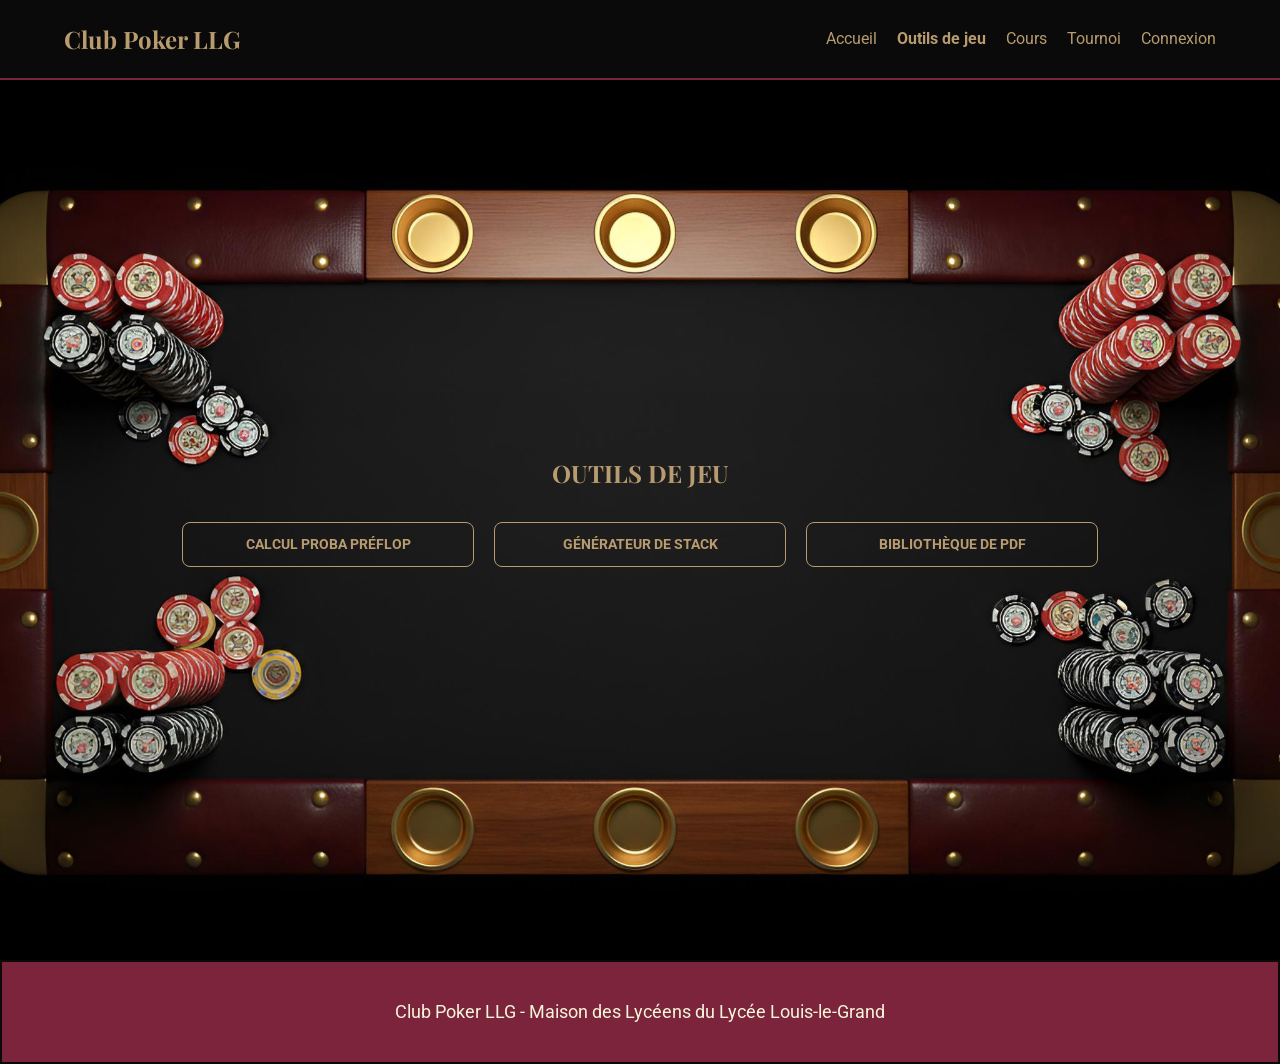
<file: outils.html>
<!DOCTYPE html>
<html lang="fr">
<head>
    <meta charset="UTF-8">
    <meta name="viewport" content="width=device-width, initial-scale=1.0">
    <title>Outils de jeu</title>
    <link rel="stylesheet" href="styletest.css">
    <link href="https://fonts.googleapis.com/css2?family=Playfair+Display:wght@400;700&family=Roboto:wght@300;400&display=swap" rel="stylesheet">
</head>
<body>

    <header class="header">
        <div class="logo">
            <h1>Club Poker LLG</h1>
        </div>
        <nav class="nav-menu">
            <ul>
                <li><a href="index.html">Accueil</a></li>
                <li><a style="font-weight: bold;" href="outils.html">Outils de jeu</a></li>
                <li><a href="cours.html">Cours</a></li>
                <li><a href="tournoi.html">Tournoi</a></li>
                <li><a href="connexion.html">Connexion</a></li>
                </ul>
        </nav>
    </header>

    <main class="main-content">
        <section class="hero-section">
            <div class="hero-text">
                <h1>OUTILS DE JEU</h1>
                <p></p>
                <div class="social-media">
                    <a href="poker_stove.html" class="social-icon">Calcul Proba Préflop</a>
                    <a href="stackgenerator.html" class="social-icon">Générateur de Stack</a>
                    <a href="pdf.html" class="social-icon">Bibliothèque de PDF</a>
                    </div>
            </div>
        </section>
    </main>

    <footer class="footer">
        <p>Club Poker LLG - Maison des Lycéens du Lycée Louis-le-Grand</p>
    </footer>

</body>
</html>
</file>
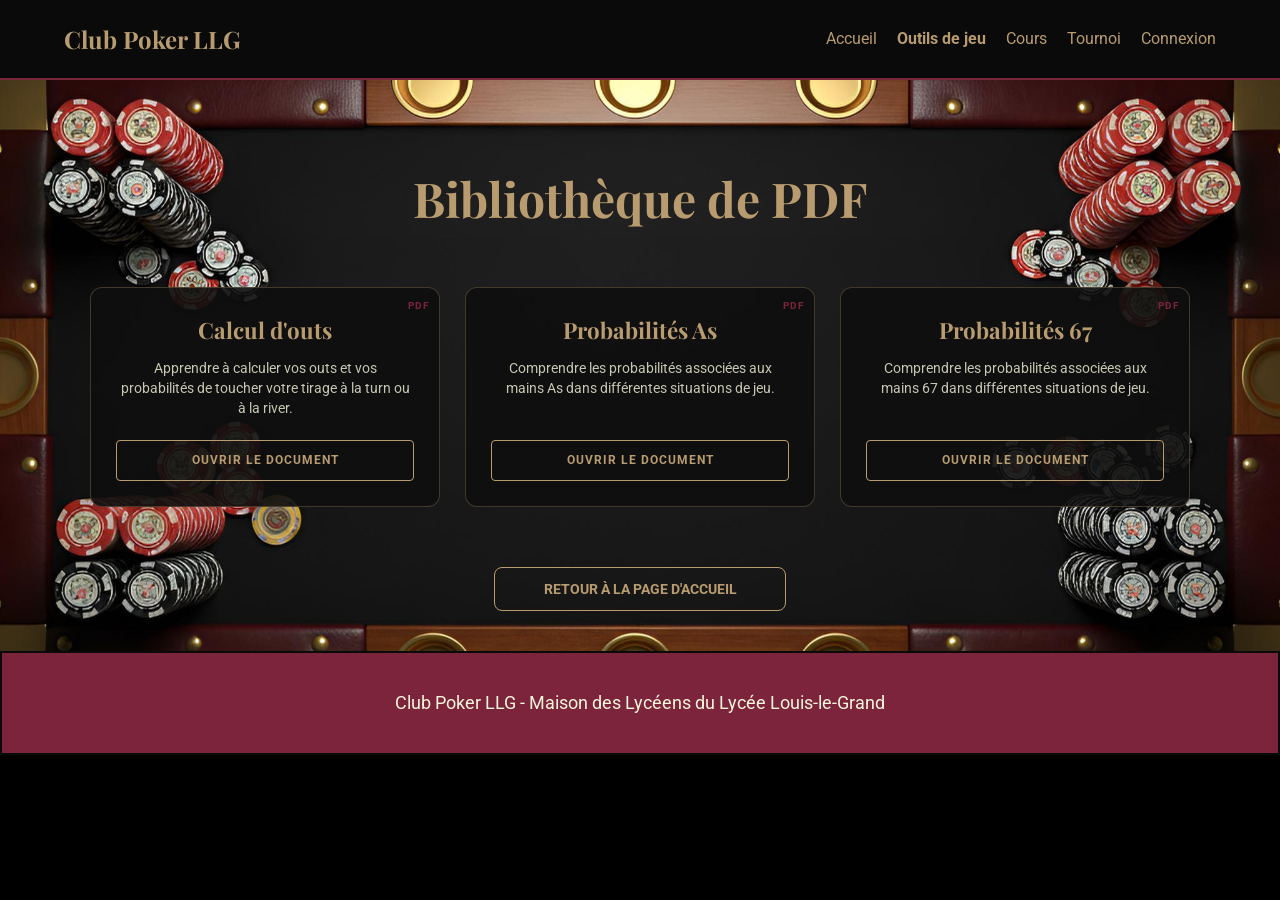
<file: pdf.html>
<!DOCTYPE html>
<html lang="fr">
<head>
    <meta charset="UTF-8">
    <meta name="viewport" content="width=device-width, initial-scale=1.0">
    <title>Bibliothèque PDF</title>
    <link rel="stylesheet" href="styletest.css">
    <link href="https://fonts.googleapis.com/css2?family=Playfair+Display:wght@400;700&family=Roboto:wght@300;400&display=swap" rel="stylesheet">
    
    <style>
        .lib-container {
            max-width: 1100px;
            margin: 40px auto;
            padding: 20px;
        }


        .header-section {
            text-align: center;
            margin-bottom: 50px;
        }

        .lib-title {
            font-family: 'Playfair Display', serif;
            color: #B89C6F;
            font-size: 3rem;
            margin-top: 20px;
        }

        .pdf-grid {
            display: grid;
            grid-template-columns: repeat(auto-fill, minmax(280px, 1fr));
            gap: 25px;
            margin-top: 30px;
        }

        .pdf-card {
            background: rgba(15, 15, 15, 0.9);
            border: 1px solid rgba(184, 156, 111, 0.3);
            border-radius: 12px;
            padding: 25px;
            transition: 0.4s cubic-bezier(0.175, 0.885, 0.32, 1.275);
            display: flex;
            flex-direction: column;
            justify-content: space-between;
            position: relative;
            overflow: hidden;
        }

        .pdf-card:hover {
            transform: translateY(-10px);
            border-color: #B89C6F;
            box-shadow: 0 15px 35px rgba(0,0,0,0.6);
        }

        .pdf-card::before {
            content: "PDF";
            position: absolute;
            top: 10px;
            right: 10px;
            font-size: 10px;
            color: #7C243B;
            font-weight: bold;
            letter-spacing: 1px;
        }

        .pdf-card h3 {
            font-family: 'Playfair Display', serif;
            color: #B89C6F;
            margin: 0 0 10px 0;
            font-size: 1.4rem;
            text-align: center;
        }

        .pdf-card p {
            color: #F5F5DC;
            font-size: 0.9rem;
            line-height: 1.4;
            opacity: 0.8;
            margin-bottom: 20px;
            flex-grow: 1;
        }

        .btn-open {
            background: transparent;
            color: #B89C6F;
            border: 1px solid #B89C6F;
            padding: 10px;
            border-radius: 4px;
            text-decoration: none;
            font-weight: bold;
            text-align: center;
            text-transform: uppercase;
            font-size: 0.75rem;
            letter-spacing: 1px;
            transition: 0.3s;
        }

        .btn-open:hover {
            background: #B89C6F;
            color: #0A0A0A;
        }

        .back-nav {
            margin-bottom: 20px;
        }

        .back-btn {
            color: #F5F5DC;
            text-decoration: none;
            font-size: 0.9rem;
            opacity: 0.6;
            transition: 0.3s;
        }

        .back-btn:hover { opacity: 1; color: #B89C6F; }

        @media (max-width: 600px) {
            .pdf-grid { grid-template-columns: 1fr; }
        }
    </style>
</head>
<body>

    <header class="header">
        <div class="logo"><h1>Club Poker LLG</h1></div>
        <nav class="nav-menu">
            <ul>
                <li><a href="index.html">Accueil</a></li>
                <li><a style="font-weight: bold;" href="outils.html">Outils de jeu</a></li>
                <li><a href="cours.html">Cours</a></li>
                <li><a href="tournoi.html">Tournoi</a></li>
                <li><a href="connexion.html">Connexion</a></li>
            </ul>
        </nav>
    </header>

    <main class="lib-container">

        <div class="header-section">
            <h1 class="lib-title">Bibliothèque de PDF</h1>
        </div>

        <div class="pdf-grid" id="pdfGrid">

            <div class="pdf-card">
                <h3>Calcul d'outs</h3>
                <p>Apprendre à calculer vos outs et vos probabilités de toucher votre tirage à la turn ou à la river.</p>
                <a href="pdffiles/Outs.pdf" class="btn-open" target="_blank">Ouvrir le document</a>
            </div>

            <div class="pdf-card">
                <h3>Probabilités As</h3>
                <p>Comprendre les probabilités associées aux mains As dans différentes situations de jeu.</p>
                <a href="pdffiles/Proba_As.pdf" class="btn-open" target="_blank">Ouvrir le document</a>
            </div>  

            <div class="pdf-card">
                <h3>Probabilités 67</h3>
                <p>Comprendre les probabilités associées aux mains 67 dans différentes situations de jeu.</p>
                <a href="pdffiles/Proba_67.pdf" class="btn-open" target="_blank">Ouvrir le document</a>
            </div>
          



        </div>
    </main>
    <div class="social-media", style="text-align: center; margin-bottom: 40px;">
        <a href="index.html" class="social-icon">Retour à la page d'accueil</a>
    </div>

    <footer class="footer">
        <p>Club Poker LLG - Maison des Lycéens du Lycée Louis-le-Grand</p>
    </footer>

</body>
</html>
</file>
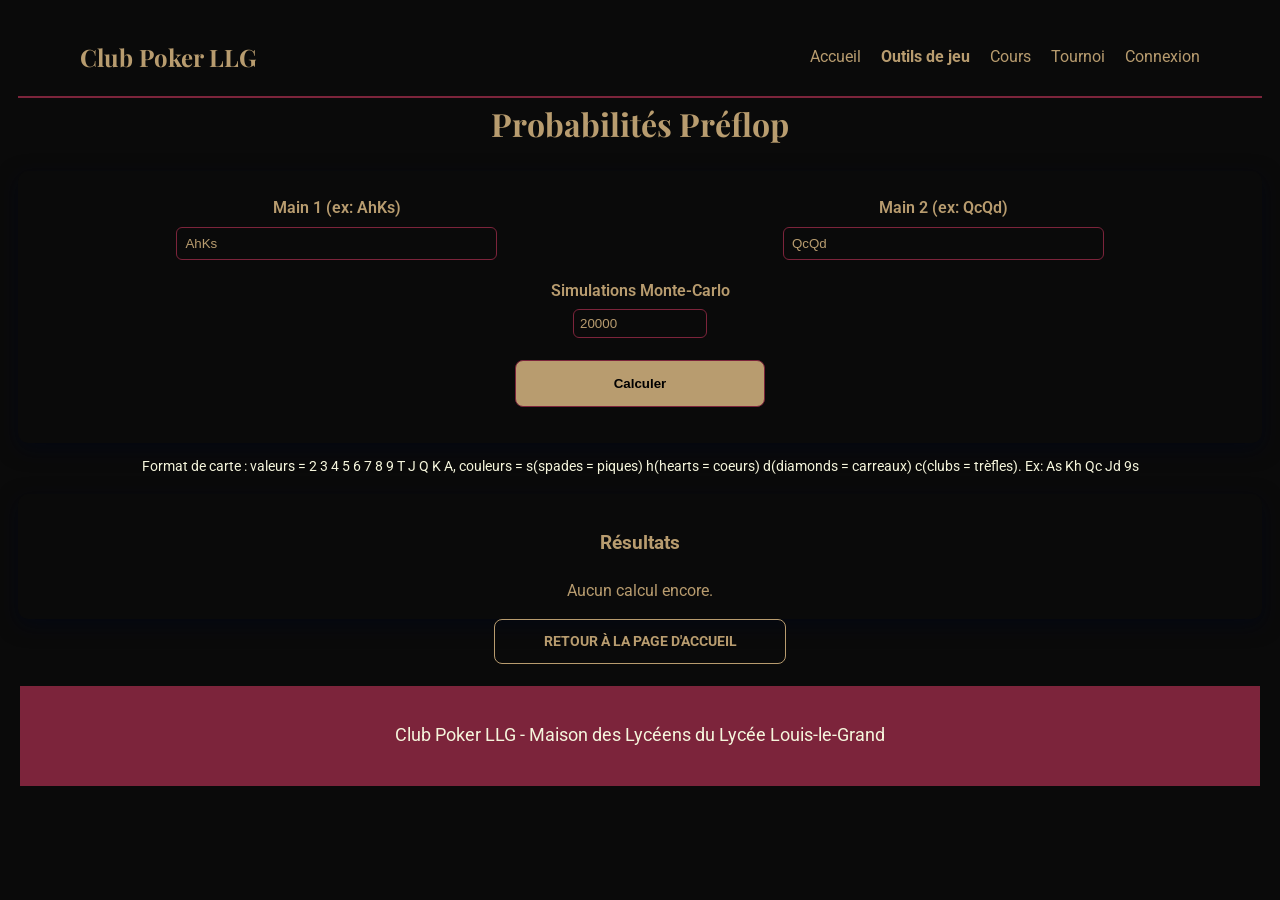
<file: poker_stove.html>
<!doctype html>
<html lang="fr">
<head>
   <link rel="stylesheet" href="styletest.css">
    <link href="https://fonts.googleapis.com/css2?family=Playfair+Display:wght@400;700&family=Roboto:wght@300;400&display=swap" rel="stylesheet">
  <meta charset="utf-8" />
  <meta name="viewport" content="width=device-width,initial-scale=1" />
  <title>Proba Préflop — Texas Hold'em</title>
  <style>
    body{margin:18px;background:#0A0A0A;color:#B89C6F}
    .card-input{width:50%;padding:8px;border-radius:6px;border:1px solid #7C243B
      ;background:#0A0A0A;color:#B89C6F}
    .panel{background:#0A0A0A;padding:16px;border-radius:10px;box-shadow:0 6px 20px rgba(2,6,23,0.6)}
    label{display:block;margin:8px 0 6px;font-weight:600}
    button{background:#B89C6F;border:1px solid #7C243B;padding:10px 14px;border-radius:3px;color:rgb(0, 0, 0);cursor:pointer;font-weight:700;}
    .row{display:flex;gap:1px}
    .col{flex:1}
    .small{font-size:0.9rem;color:#F5F5DC}
    pre{background:#000000;padding:12px;border-radius:8px;overflow:auto}
  </style>
</head>
<body class="bodycours"; style="text-align: center;">
   <header class="header">
        <div class="logo">
            <h1>Club Poker LLG</h1>
        </div>
        <nav class="nav-menu">
            <ul>  
                <li><a href="index.html">Accueil</a></li>
                <li><a style="font-weight: bold;" href="outils.html">Outils de jeu</a></li>
               <li><a href="cours.html">Cours</a></li>
               <li><a href="tournoi.html">Tournoi</a></li>
                <li><a href="connexion.html">Connexion</a></li>
                </ul>
        </nav>
    </header>
  <h1>Probabilités Préflop</h1>
  <div class="panel">
    <div class="row">
      <div class="col">
        <label>Main 1 (ex: AhKs)</label>
        <input id="hand1" class="card-input" value="AhKs">
      </div>
      <div class="col">
        <label>Main 2 (ex: QcQd)</label>
        <input id="hand2" class="card-input" value="QcQd">
      </div>
    </div>
    <div style="display:flex;gap:12px;margin-top:10px;align-items:center;justify-content:center">
      <div>
        <label>Simulations Monte-Carlo</label>
        <input id="sims" type="number" value="20000" min="100" max="200000" style="width:120px;padding:6px;border-radius:6px;border:1px solid #7C243B;background: #0a0a0a;;color:#B89C6F">
      </div>
      </div>
      <div style="margin-top:22px" class="social-media">
        <button class="social-icon" id="run" >Calculer</button>
      </div>
    </div>
    <div style="margin-top:12px"; style="margin-inline-start:100px"; class="small">Format de carte : valeurs = 2 3 4 5 6 7 8 9 T J Q K A, couleurs = s(spades = piques) h(hearts = coeurs) d(diamonds = carreaux) c(clubs = trèfles). Ex: As Kh Qc Jd 9s</div>
  </div>

  <div style="margin-top:16px" class="panel">
    <h3>Résultats</h3>
    <div id="output">Aucun calcul encore.</div>
  </div>

  <script>
  const RANKS = '23456789TJQKA';
  const SUITS = 'shdc';

  function normalizeCardToken(tok){
    tok = tok.replace(/[♥]/g,'h').replace(/[♠]/g,'s').replace(/[♦]/g,'d').replace(/[♣]/g,'c');
    tok = tok.trim();
    if(tok.length===2){
      return tok[0].toUpperCase() + tok[1].toLowerCase();
    }
    let rank = tok.split('').find(ch => RANKS.includes(ch.toUpperCase()));
    let suit = tok.split('').find(ch => SUITS.includes(ch.toLowerCase()));
    if(!rank || !suit) return '';
    return rank.toUpperCase() + suit.toLowerCase();
  }

  function parseCards(str){
    if(!str) return [];
    let s = str.replace(/♠/g,'s').replace(/♣/g,'c').replace(/♥/g,'h').replace(/♦/g,'d');
    const re = /([2-9TJQKA][shdc])/ig;
    const matches = s.match(re);
    if(matches && matches.length>0){
      return matches.map(m => normalizeCardToken(m)).filter(Boolean);
    }
    const parts = s.split(/[\s,;\/]+/).filter(Boolean);
    return parts.map(normalizeCardToken).filter(Boolean);
  }

  function deckFull(){
    const d = [];
    for(const r of RANKS) for(const s of SUITS) d.push(r + s);
    return d;
  }

  function removeFromDeck(deck, cards){
    const set = new Set(cards);
    return deck.filter(c => !set.has(c));
  }

  function rankFive(cards){
    const ranks = cards.map(c => RANKS.indexOf(c[0]) + 2).sort((a,b)=>b-a);
    const suits = cards.map(c=>c[1]);
    const counts = {};
    for(const r of ranks) counts[r] = (counts[r]||0)+1;
    const countsArr = Object.entries(counts).map(([r,c])=>[parseInt(r),c]).sort((a,b)=>{
      if(b[1]!==a[1]) return b[1]-a[1];
      return b[0]-a[0];
    });

    const isFlush = suits.every(s => s===suits[0]);

    let uniqueRanks = Array.from(new Set(ranks)).sort((a,b)=>b-a);
    let isStraight=false, topStraight=0;
    for(let i=0;i<=uniqueRanks.length-5;i++){
      const seq = uniqueRanks.slice(i,i+5);
      if(seq[0]-seq[4]===4){ isStraight=true; topStraight=seq[0]; break; }
    }
    if(!isStraight){
      const lowSeq = [14,5,4,3,2];
      if(lowSeq.every(x=>uniqueRanks.includes(x))){ isStraight=true; topStraight=5; }
    }

    if(isFlush){
      const suit = suits[0];
      const suitedRanks = cards.filter(c=>c[1]===suit).map(c=>RANKS.indexOf(c[0])+2).sort((a,b)=>b-a);
      const uniq = Array.from(new Set(suitedRanks)).sort((a,b)=>b-a);
      for(let i=0;i<=uniq.length-5;i++){
        const seq = uniq.slice(i,i+5);
        if(seq[0]-seq[4]===4) return [8, seq[0]];
      }
      if(uniq.includes(14) && uniq.includes(5)&&uniq.includes(4)&&uniq.includes(3)&&uniq.includes(2)) return [8,5];
    }

    if(countsArr[0][1]===4){
      const fourRank = countsArr[0][0];
      const kicker = countsArr.find(x=>x[1]===1)[0];
      return [7, fourRank, kicker];
    }
    if(countsArr[0][1]===3 && countsArr[1] && countsArr[1][1]>=2){
      return [6, countsArr[0][0], countsArr[1][0]];
    }
    if(isFlush){ return [5, ...ranks]; }
    if(isStraight) return [4, topStraight];
    if(countsArr[0][1]===3){
      const trips = countsArr[0][0];
      const kickers = countsArr.filter(x=>x[1]===1).map(x=>x[0]).sort((a,b)=>b-a);
      return [3, trips, ...kickers];
    }
    if(countsArr[0][1]===2 && countsArr[1] && countsArr[1][1]===2){
      const hi = countsArr[0][0];
      const lo = countsArr[1][0];
      const kicker = countsArr.find(x=>x[1]===1)[0];
      return [2, hi, lo, kicker];
    }
    if(countsArr[0][1]===2){
      const pair = countsArr[0][0];
      const kickers = countsArr.filter(x=>x[1]===1).map(x=>x[0]).sort((a,b)=>b-a);
      return [1, pair, ...kickers];
    }
    return [0, ...ranks];
  }

  function compareRank(a,b){
    for(let i=0;i<Math.max(a.length,b.length);i++){
      const ai = a[i]||0; const bi = b[i]||0;
      if(ai!==bi) return ai>bi?1:-1;
    }
    return 0;
  }

  function bestSeven(cards7){
    let best = null;
    const n = 7;
    for(let i=0;i<n-4;i++){
      for(let j=i+1;j<n-3;j++){
        for(let k=j+1;k<n-2;k++){
          for(let l=k+1;l<n-1;l++){
            for(let m=l+1;m<n;m++){
              const five = [cards7[i],cards7[j],cards7[k],cards7[l],cards7[m]];
              const r = rankFive(five);
              if(!best || compareRank(r,best)===1) best = r;
            }
          }
        }
      }
    }
    return best;
  }

  function shuffle(a){
    for(let i=a.length-1;i>0;i--){
      const j = Math.floor(Math.random()*(i+1));
      const tmp = a[i]; a[i]=a[j]; a[j]=tmp;
    }
  }

  document.getElementById('run').addEventListener('click', ()=>{
    const h1 = parseCards(document.getElementById('hand1').value);
    const h2 = parseCards(document.getElementById('hand2').value);
    const sims = parseInt(document.getElementById('sims').value,10) || 1000;
    const out = document.getElementById('output');
    out.innerHTML = '<div class="small">Calcul en cours...</div>';

    try{
      if(h1.length!==2) throw new Error('Main 1 invalide');
      if(h2.length!==2) throw new Error('Main 2 invalide');
      const used = new Set([...h1,...h2]);
      if(used.size !== h1.length+h2.length) throw new Error('Doublons détectés');

      const deck = removeFromDeck(deckFull(), Array.from(used));
      let done=0, w1=0, w2=0, tie=0;

      function runChunk(){
        const chunk = 2000;
        const runN = Math.min(chunk, sims-done);
        for(let t=0;t<runN;t++){
          const deckCopy = deck.slice();
          shuffle(deckCopy);
          const draw = deckCopy.slice(0,5); // 5 cartes du board
          const best1 = bestSeven([...h1, ...draw]);
          const best2 = bestSeven([...h2, ...draw]);
          const cmp = compareRank(best1,best2);
          if(cmp>0) w1++; else if(cmp<0) w2++; else tie++;
        }
        done += runN;
        out.innerHTML = `<div>Progression : ${done} / ${sims}</div>`;
        if(done < sims){
          setTimeout(runChunk, 0);
        } else {
          const p1 = (w1/sims*100).toFixed(2);
          const p2 = (w2/sims*100).toFixed(2);
          const pt = (tie/sims*100).toFixed(2);
          out.innerHTML = `
            <div><strong>Main 1:</strong> ${h1.join(' ')} — <strong>Main 2:</strong> ${h2.join(' ')}</div>
            <div style="margin-top:8px">Après ${sims} simulations :</div>
            <pre>
Main 1 gagne : ${w1} (${p1}%)
Main 2 gagne : ${w2} (${p2}%)
Egalité      : ${tie} (${pt}%)
            </pre>
          `;
        }
      }
      runChunk();

    }catch(e){
      out.innerHTML = '<div style="color:#ffb4b4">Erreur: '+e.message+'</div>';
    }
  });
  </script>

  <div class="social-media">
                    <a href="index.html" class="social-icon">Retour à la page d'accueil</a> 
  </div>

</body>

<footer class="footer", style="color: #F5F5DC; margin-top: 10px;">
        <p>Club Poker LLG - Maison des Lycéens du Lycée Louis-le-Grand</p>
    </footer>
</html>
</file>
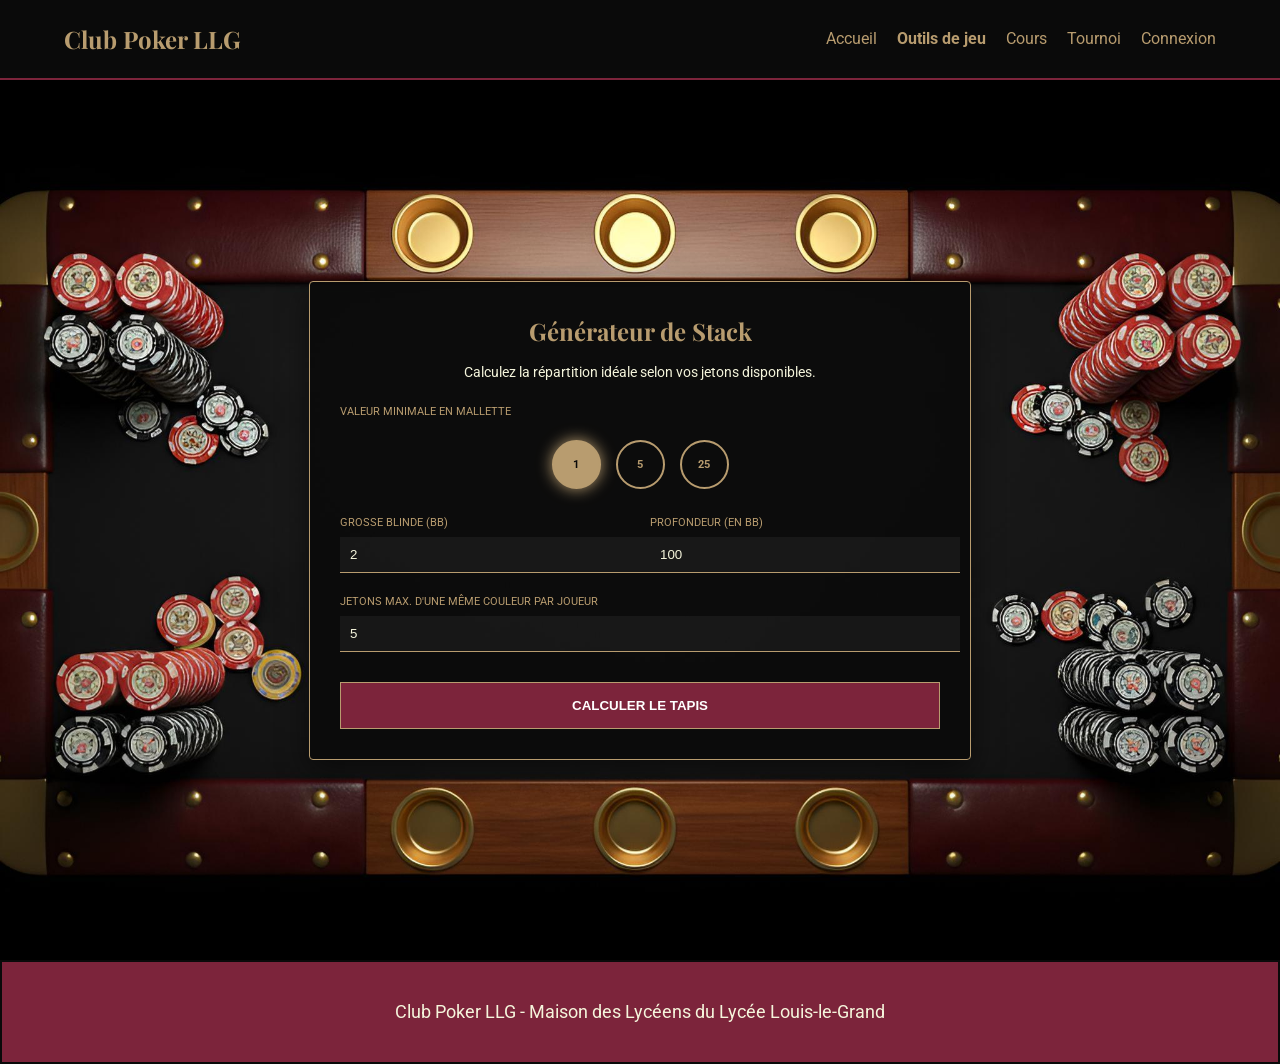
<file: stackgenerator.html>
<!DOCTYPE html>
<html lang="fr">
<head>
    <meta charset="UTF-8">
    <meta name="viewport" content="width=device-width, initial-scale=1.0">
    <title>Générateur de Stack</title>
    <link rel="stylesheet" href="styletest.css">
    <link href="https://fonts.googleapis.com/css2?family=Playfair+Display:wght@400;700&family=Roboto:wght@300;400;700&display=swap" rel="stylesheet">
    
    <style>
        .stack-generator-container {
            background: rgba(10, 10, 10, 0.9);
            border: 1px solid var(--or-vieilli);
            padding: 30px;
            border-radius: 4px;
            max-width: 600px;
            width: 100%;
            box-shadow: 0 10px 30px rgba(0,0,0,0.5);
            margin: 20px auto;
        }

        .input-grid {
            display: grid;
            grid-template-columns: 1fr 1fr;
            gap: 20px;
            margin: 20px 0;
            text-align: left;
        }

        .input-field label {
            font-size: 11px;
            text-transform: uppercase;
            color: var(--or-vieilli);
            display: block;
            margin-bottom: 5px;
        }

        .input-field input {
            width: 100%;
            background: rgba(255,255,255,0.05);
            border: none;
            border-bottom: 1px solid var(--or-vieilli);
            color: var(--creme-ivoire);
            padding: 10px;
            outline: none;
        }

        .chip-selection {
            display: flex;
            justify-content: center;
            gap: 15px;
            margin: 20px 0;
        }

        .chip-radio input { display: none; }
        .chip-radio span {
            display: flex;
            align-items: center;
            justify-content: center;
            width: 45px;
            height: 45px;
            border: 2px solid var(--or-vieilli);
            border-radius: 50%;
            cursor: pointer;
            font-weight: bold;
            color: var(--or-vieilli);
            transition: 0.3s;
        }

        .chip-radio input:checked + span {
            background: var(--or-vieilli);
            color: var(--noir-onyx);
            box-shadow: 0 0 15px var(--or-vieilli);
        }

        .btn-generate {
            background-color: var(--rouge-bordeaux);
            color: white;
            border: 1px solid var(--or-vieilli);
            padding: 15px;
            width: 100%;
            text-transform: uppercase;
            font-weight: bold;
            cursor: pointer;
            transition: 0.3s;
            margin-top: 10px;
        }

        .btn-generate:hover {
            background-color: var(--or-vieilli);
            color: var(--noir-onyx);
        }

        .result-area {
            margin-top: 25px;
            padding-top: 20px;
            border-top: 1px double var(--or-vieilli);
            display: none;
        }

        .chip-row {
            display: flex;
            justify-content: space-between;
            padding: 10px 0;
            border-bottom: 1px solid rgba(184, 156, 111, 0.1);
        }

        .total-display {
            color: var(--or-vieilli);
            font-family: 'Playfair Display', serif;
            font-size: 1.5rem;
            margin-bottom: 15px;
        }
    </style>
</head>
<body>

    <header class="header">
        <div class="logo">
            <h1>Club Poker LLG</h1>
        </div>
        <nav class="nav-menu">
            <ul>
                <li><a href="index.html">Accueil</a></li>
                <li><a style="font-weight: bold;" href="outils.html">Outils de jeu</a></li>
                <li><a href="cours.html">Cours</a></li>
                <li><a href="tournoi.html">Tournoi</a></li>
                <li><a href="connexion.html">Connexion</a></li>
            </ul>
        </nav>
    </header>

    <main class="main-content">
        <section class="stack-generator-container">
            <h2 style="margin-bottom: 10px;">Générateur de Stack</h2>
            <p style="font-size: 14px; margin-bottom: 20px;">Calculez la répartition idéale selon vos jetons disponibles.</p>

            <div class="input-field">
                <label>Valeur minimale en mallette</label>
                <div class="chip-selection">
                    <label class="chip-radio"><input type="radio" name="min-v" value="1" checked><span>1</span></label>
                    <label class="chip-radio"><input type="radio" name="min-v" value="5"><span>5</span></label>
                    <label class="chip-radio"><input type="radio" name="min-v" value="25"><span>25</span></label>
                </div>
            </div>

            <div class="input-grid">
                <div class="input-field">
                    <label>Grosse Blinde (BB)</label>
                    <input type="number" id="bb-val" value="2">
                </div>
                <div class="input-field">
                    <label>Profondeur (en BB)</label>
                    <input type="number" id="depth" value="100">
                </div>
                <div class="input-field" style="grid-column: span 2;">
                    <label>Jetons max. d'une même couleur par joueur</label>
                    <input type="number" id="max-chips" value="5">
                </div>
            </div>

            <button onclick="generateStack()" class="btn-generate">Calculer le Tapis</button>

            <div id="results" class="result-area">
                <div class="total-display">Stack : <span id="total-display"></span></div>
                <div id="chip-container"></div>
            </div>
        </section>
    </main>

    

    <footer class="footer">
        <p>Club Poker LLG - Maison des Lycéens du Lycée Louis-le-Grand</p>
    </footer>

    <script>
        function generateStack() {
            const minV = parseInt(document.querySelector('input[name="min-v"]:checked').value);
            const bb = parseInt(document.getElementById('bb-val').value);
            const depth = parseInt(document.getElementById('depth').value);
            const maxPerColor = parseInt(document.getElementById('max-chips').value);
            
            const target = bb * depth;
            let remaining = target;
            
            const allDenoms = [1, 5, 10, 25, 50, 100, 500, 1000, 5000].filter(d => d >= minV);
            let stack = {};
            allDenoms.forEach(d => stack[d] = 0);

            const baseSetup = [
                { idx: 0, q: Math.min(10, maxPerColor) },
                { idx: 1, q: Math.min(8, maxPerColor) }
            ];

            baseSetup.forEach(item => {
                const d = allDenoms[item.idx];
                if (d && remaining >= d * item.q) {
                    stack[d] = item.q;
                    remaining -= (d * item.q);
                }
            });

            const highToLow = [...allDenoms].reverse();
            for (let d of highToLow) {
                if (remaining <= 0) break;
                let canAdd = maxPerColor - stack[d];
                let needed = Math.floor(remaining / d);
                let toAdd = Math.min(needed, canAdd);
                stack[d] += toAdd;
                remaining -= (toAdd * d);
            }

            for (let d of highToLow) {
                if (remaining <= 0) break;
                let canAdd = maxPerColor - stack[d];
                let toAdd = Math.min(Math.floor(remaining / d), canAdd);
                stack[d] += toAdd;
                remaining -= (toAdd * d);
            }

            const container = document.getElementById('chip-container');
            container.innerHTML = '';
            document.getElementById('total-display').innerText = (target - remaining).toLocaleString();
            
            highToLow.forEach(d => {
                if (stack[d] > 0) {
                    container.innerHTML += `
                        <div class="chip-row">
                            <span style="font-weight: bold;">Jeton de ${d}</span>
                            <span style="color: var(--or-vieilli); font-weight: bold;">x ${stack[d]}</span>
                        </div>`;
                }
            });

            document.getElementById('results').style.display = 'block';
            if(remaining > 0) alert("Note : Le stack est incomplet (" + remaining + " restants) car la limite de jetons par couleur est trop basse.");
        }
    </script>
    
</body>
</html>
</file>
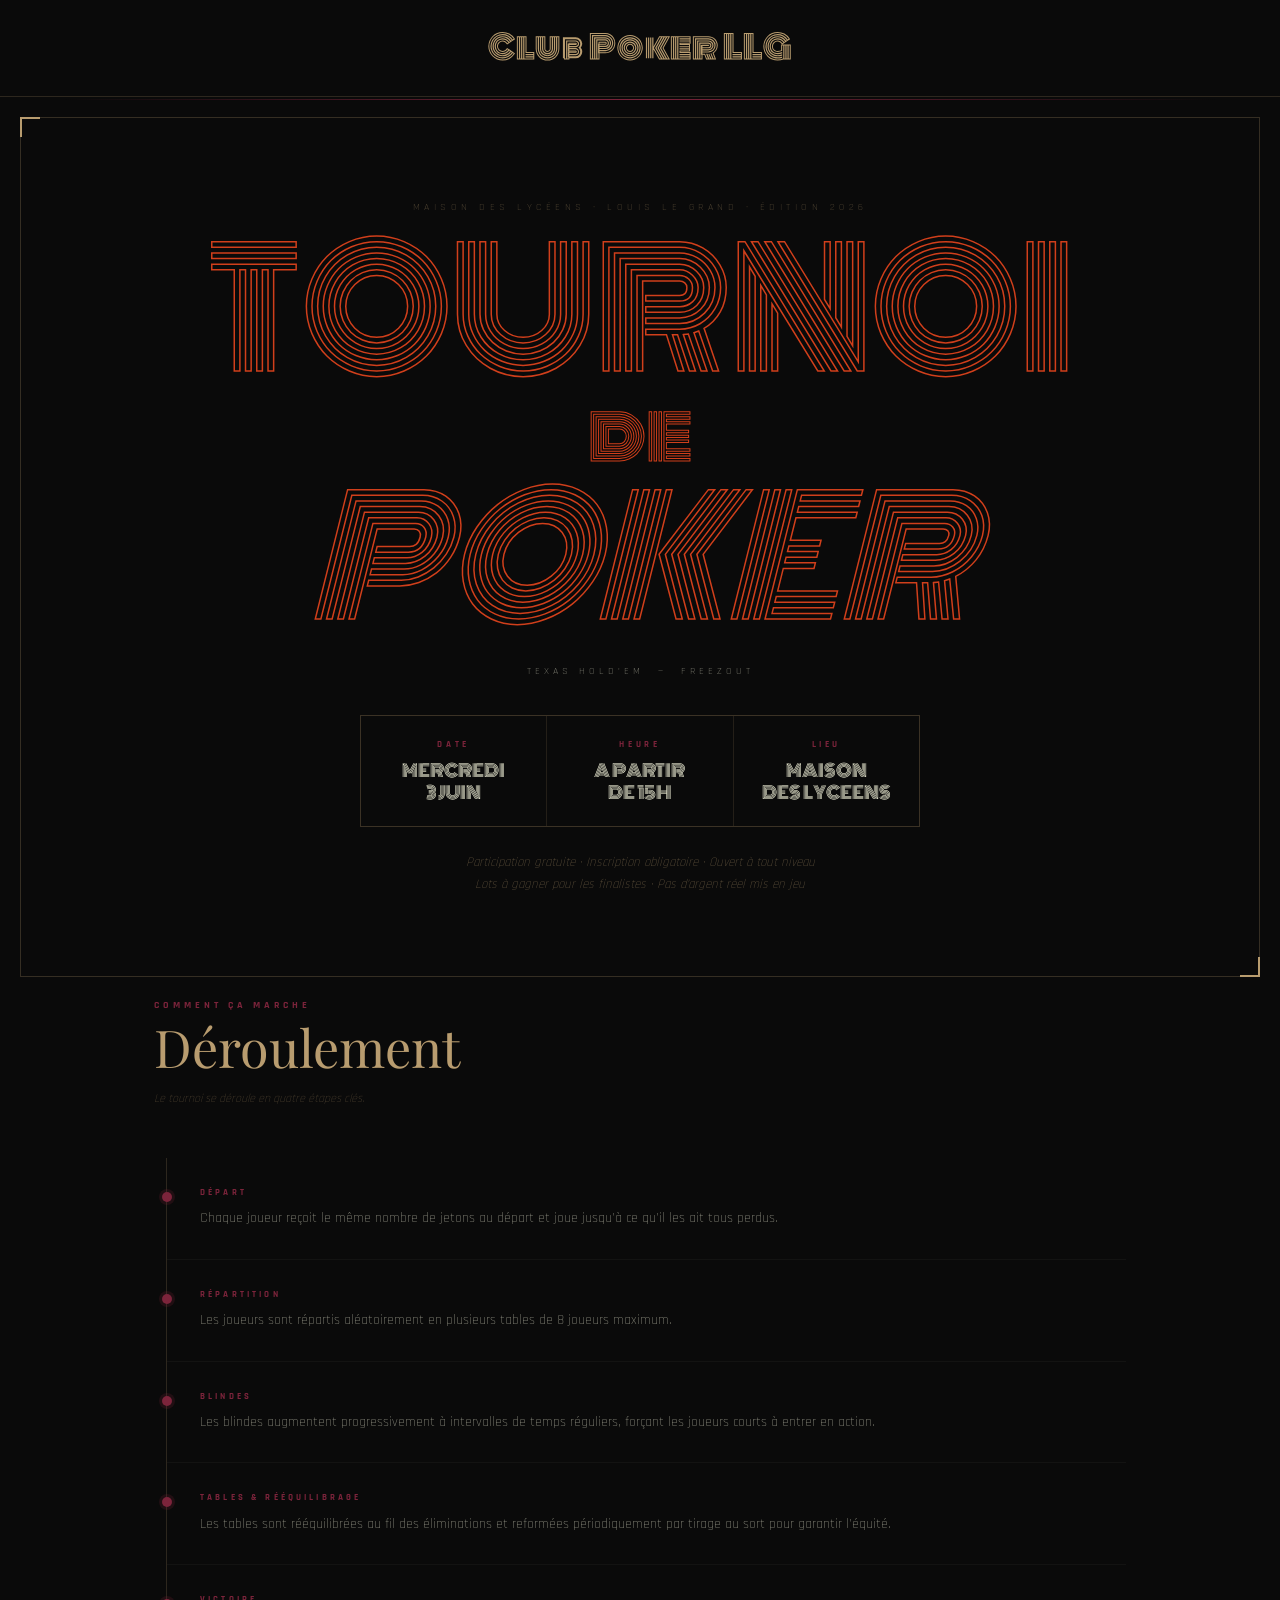
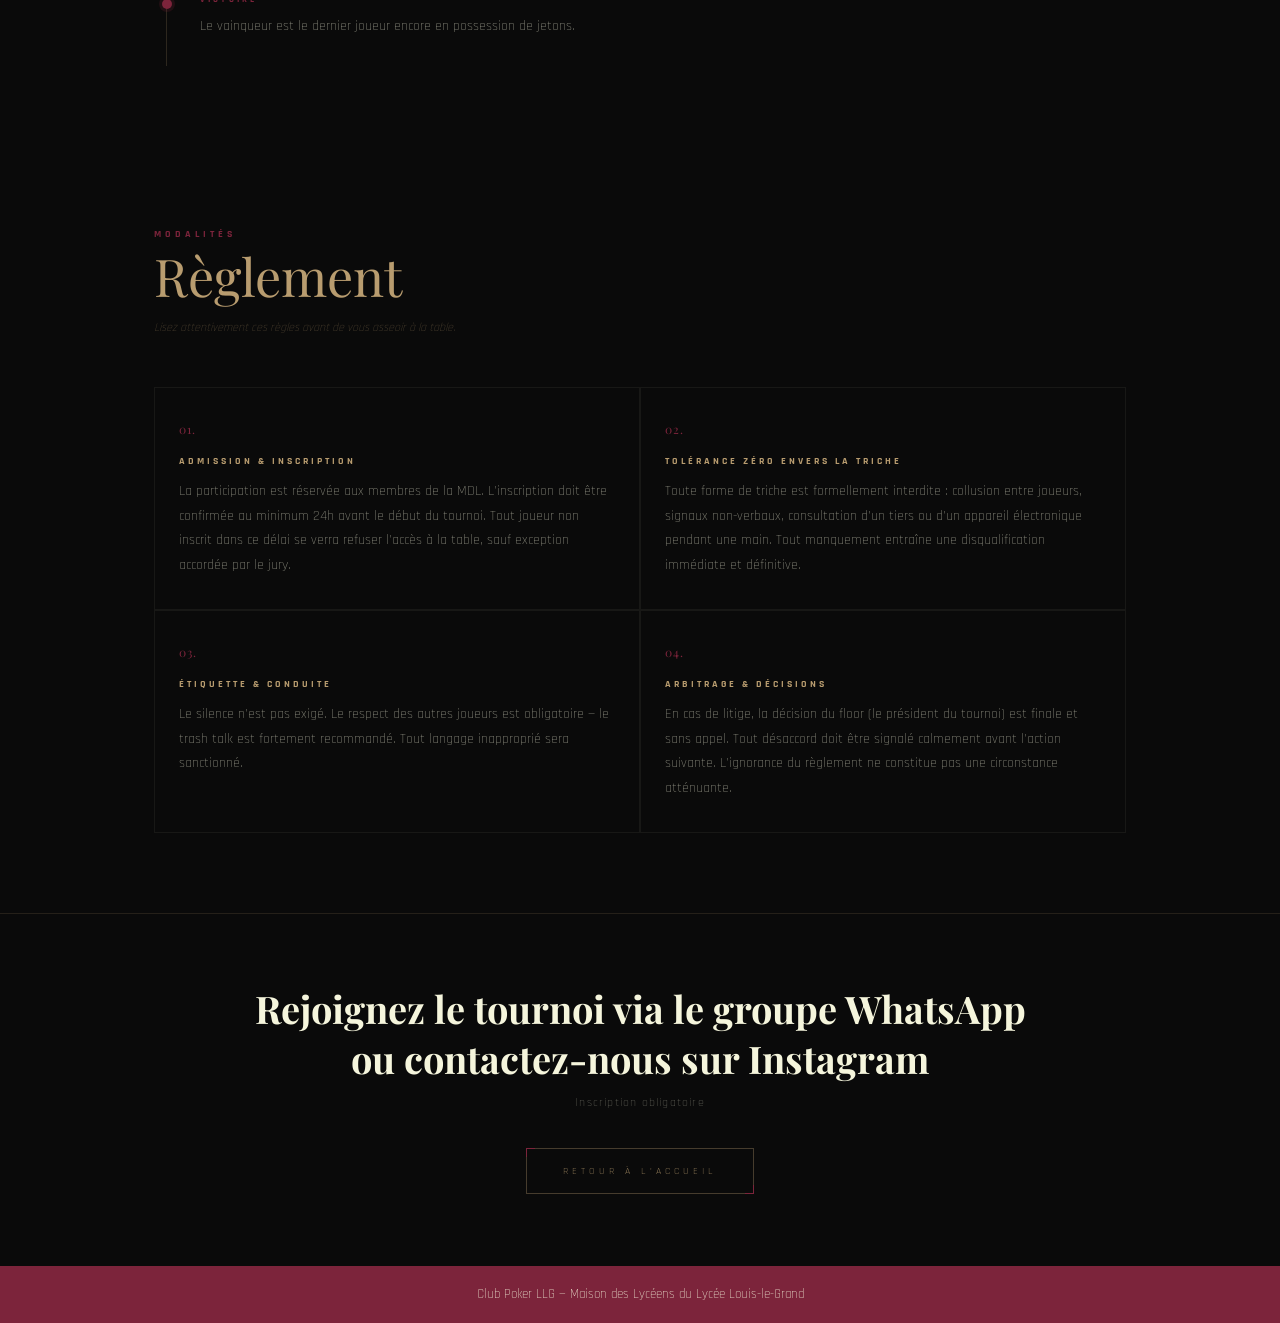
<file: tournoi.html>
<!DOCTYPE html>
<html lang="fr">
<head>
<meta charset="UTF-8">
<meta name="viewport" content="width=device-width, initial-scale=1.0">
<title>Tournoi de Poker — Club Poker LLG</title>
<link rel="preconnect" href="https://fonts.googleapis.com">
<link rel="preconnect" href="https://fonts.gstatic.com" crossorigin>
<link href="https://fonts.googleapis.com/css2?family=Monoton&family=Playfair+Display:ital,wght@0,400;0,700;1,400&family=Rajdhani:wght@300;400;600;700&family=Roboto:wght@300;400;700&display=swap" rel="stylesheet">
<style>
*{margin:0;padding:0;box-sizing:border-box}
:root{
  --noir:#0A0A0A;
  --or:#B89C6F;
  --bordeaux:#7C243B;
  --creme:#F5F5DC;
  --rougevif:#d03f1b;
}

body{
  background:var(--noir);
  color:var(--creme);
  font-family:'Rajdhani',sans-serif;
  font-weight:300;
  line-height:1.6;
  overflow-x:hidden;
}

.header{
  background-color:var(--noir);
  padding:24px 5%;
  display:flex;
  justify-content:center;
  align-items:center;
  border-bottom:1px solid rgba(184,156,111,.2);
  position:relative;
}
.header::after{
  content:'';
  position:absolute;
  bottom:-4px;left:5%;right:5%;
  height:1px;
  background:linear-gradient(90deg,transparent,var(--bordeaux),transparent);
}
.logo h1{
  margin:0;
  font-family:'Monoton',serif;
  font-size:clamp(18px,3.5vw,30px);
  color:transparent;
  -webkit-text-stroke:1px var(--or);
  letter-spacing:.06em;
  animation:fadeUp .7s ease both;
}
a{color:var(--or);text-decoration:none;transition:color 0.3s ease;}
a:hover{color:var(--creme);}

.back-btn{
  display:inline-flex;
  align-items:center;
  gap:10px;
  margin:0 auto 0;
  padding:14px 36px;
  border:1px solid rgba(184,156,111,.35);
  color:var(--or);
  font-family:'Rajdhani',sans-serif;
  font-size:10px;
  letter-spacing:.4em;
  text-transform:uppercase;
  text-decoration:none;
  transition:background .3s,border-color .3s,color .3s;
  position:relative;
}
.back-btn::before,.back-btn::after{
  content:'';position:absolute;
  width:8px;height:8px;
  border-color:var(--bordeaux);border-style:solid;
  transition:border-color .3s;
}
.back-btn::before{top:-1px;left:-1px;border-width:1px 0 0 1px;}
.back-btn::after{bottom:-1px;right:-1px;border-width:0 1px 1px 0;}
.back-btn:hover{background:rgba(184,156,111,.06);border-color:var(--or);color:var(--creme);}
.back-btn:hover::before,.back-btn:hover::after{border-color:var(--or);}
.back-btn svg{width:12px;height:12px;stroke:currentColor;fill:none;stroke-width:2;flex-shrink:0;}

.hero{
  position:relative;
  min-height:100svh;
  display:flex;
  flex-direction:column;
  justify-content:center;
  align-items:center;
  padding:60px 5% 80px;
  text-align:center;
  overflow:hidden;
}
@media(max-width:640px){
  .hero{padding:32px 5% 48px;min-height:unset;}
}

.hero-frame{
  position:absolute;inset:20px;
  border:1px solid rgba(184,156,111,.25);
  pointer-events:none;
}
.hero-frame::before,.hero-frame::after{
  content:'';position:absolute;
  width:18px;height:18px;
  border-color:var(--or);border-style:solid;
}
.hero-frame::before{top:-1px;left:-1px;border-width:2px 0 0 2px;}
.hero-frame::after{bottom:-1px;right:-1px;border-width:0 2px 2px 0;}

.hero-inner{
  position:relative;
  z-index:2;
  width:100%;
  max-width:900px;
}

.edition-label{
  display:block;
  font-size:10px;
  letter-spacing:.45em;
  text-transform:uppercase;
  color:rgba(184,156,111,.5);
  margin-bottom:28px;
  margin-top:20px;
  font-family:'Rajdhani',sans-serif;
}
@media(max-width:480px){
  .edition-label{font-size:9px;letter-spacing:.2em;margin-bottom:16px;}
}

.affiche-title{
  display:block;
  font-family:'Monoton',serif;
  font-size:clamp(48px,16vw,160px);
  line-height:.85;
  color:transparent;
  -webkit-text-stroke:1.5px var(--rougevif);
  animation:fadeUp .9s .24s ease both;
}
.affiche-de{
  display:block;
  font-family:'Monoton',serif;
  font-size:clamp(22px,6vw,70px);
  color:transparent;
  -webkit-text-stroke:1px var(--rougevif);
  animation:fadeUp .9s .12s ease both;
}
.affiche-poker{
  display:block;
  font-family:'Monoton',serif;
  font-size:clamp(48px,16vw,160px);
  font-style:italic;
  line-height:.85;
  color:transparent;
  -webkit-text-stroke:1.5px var(--rougevif);
  animation:fadeUp .9s .24s ease both;
}

.subtitle-strip{
  display:flex;
  align-items:center;
  justify-content:center;
  gap:16px;
  margin:36px auto;
  animation:fadeUp .9s .36s ease both;
  flex-wrap:wrap;
}
@media(max-width:480px){
  .subtitle-strip{margin:24px auto 20px;}
}
.strip-line{width:50px;height:1px;background:var(--bordeaux);flex-shrink:0;}
.subtitle-text{
  font-size:10px;
  letter-spacing:.4em;
  text-transform:uppercase;
  color:rgba(245,245,220,.6);
  white-space:nowrap;
  font-family:'Rajdhani',sans-serif;
}

.infos-grid{
  display:grid;
  grid-template-columns:repeat(3,1fr);
  gap:1px;
  background:rgba(184,156,111,.15);
  border:1px solid rgba(184,156,111,.15);
  max-width:560px;
  width:100%;
  margin:0 auto 24px;
  animation:fadeUp .9s .48s ease both;
}
@media(max-width:480px){
  .infos-grid{grid-template-columns:1fr;max-width:280px;}
}
.info-cell{
  background:var(--noir);
  padding:22px 12px;
  text-align:center;
}
@media(max-width:480px){
  .info-cell{padding:16px 12px;}
}
.info-label{
  display:block;
  font-size:9px;
  letter-spacing:.4em;
  text-transform:uppercase;
  color:var(--bordeaux);
  font-weight:700;
  margin-bottom:8px;
  font-family:'Rajdhani',sans-serif;
}
.info-value{
  font-family:'Monoton',serif;
  font-size:clamp(11px,2vw,17px);
  color:var(--creme);
  line-height:1.3;
}

.mention{
  font-size:13px;
  font-style:italic;
  color:rgba(184,156,111,.5);
  line-height:1.7;
  animation:fadeUp .9s .6s ease both;
  padding:0 4px;
  font-family:'Rajdhani',sans-serif;
}
@media(max-width:480px){
  .mention{font-size:12px;}
}

.section-rules{
  max-width:1100px;
  margin:0 auto;
  padding:80px 5%;
}
@media(max-width:640px){
  .section-rules{padding:48px 5%;}
}

.section-header{
  margin-bottom:50px;
}
@media(max-width:640px){
  .section-header{margin-bottom:32px;}
}
.section-eyebrow{
  display:block;
  font-size:10px;
  letter-spacing:.4em;
  text-transform:uppercase;
  color:var(--bordeaux);
  font-weight:700;
  margin-bottom:8px;
  font-family:'Rajdhani',sans-serif;
}
.section-title{
  font-family:'Playfair Display',serif;
  font-size:clamp(28px,5vw,52px);
  color:var(--or);
  line-height:1;
}
.section-note{
  display:block;
  font-size:12px;
  color:rgba(184,156,111,.4);
  font-style:italic;
  margin-top:12px;
  font-family:'Rajdhani',sans-serif;
}

.rules-grid{
  display:grid;
  grid-template-columns:1fr;
  gap:0;
  counter-reset:rules;
}
@media(min-width:640px){
  .rules-grid{grid-template-columns:repeat(2,1fr);}
}

.rule-item{
  padding:32px 24px;
  border:1px solid rgba(245,245,220,.06);
  transition:background .3s;
}
@media(max-width:640px){
  .rule-item{padding:24px 16px;}
}
.rule-item:hover{background:rgba(184,156,111,.04);}
.rule-item::before{
  counter-increment:rules;
  content:counter(rules,decimal-leading-zero) ".";
  font-family:'Playfair Display',serif;
  color:var(--bordeaux);
  font-size:12px;
  display:block;
  margin-bottom:14px;
  letter-spacing:.1em;
}
.rule-item h3{
  font-size:10px;
  letter-spacing:.3em;
  text-transform:uppercase;
  color:var(--or);
  margin-bottom:10px;
  font-weight:700;
  font-family:'Rajdhani',sans-serif;
}
.rule-item p{
  font-size:14px;
  color:rgba(245,245,220,.6);
  line-height:1.75;
  font-family:'Rajdhani',sans-serif;
  font-weight:300;
}

.section-flow{
  max-width:1100px;
  margin:0 auto;
  padding:0 5% 80px;
}
@media(max-width:640px){
  .section-flow{padding:0 5% 48px;}
}

.flow-steps{
  display:flex;
  flex-direction:column;
  gap:0;
  border-left:1px solid rgba(184,156,111,.2);
  margin-left:12px;
  padding-left:0;
}

.flow-step{
  display:grid;
  grid-template-columns:auto 1fr;
  gap:0 28px;
  align-items:start;
  padding:28px 0;
  border-bottom:1px solid rgba(245,245,220,.04);
  position:relative;
}
@media(max-width:480px){
  .flow-step{gap:0 16px;padding:20px 0;}
}
.flow-step:last-child{border-bottom:none;}

.flow-dot{
  width:10px;height:10px;
  border-radius:50%;
  background:var(--bordeaux);
  margin-top:6px;
  margin-left:-5px;
  flex-shrink:0;
  box-shadow:0 0 0 3px rgba(124,36,59,.2);
}

.flow-label{
  font-size:9px;
  letter-spacing:.35em;
  text-transform:uppercase;
  color:var(--bordeaux);
  font-weight:700;
  margin-bottom:6px;
  font-family:'Rajdhani',sans-serif;
}
.flow-text{
  font-size:14px;
  color:rgba(245,245,220,.6);
  line-height:1.75;
  font-family:'Rajdhani',sans-serif;
  font-weight:300;
}

.cta-section{
  border-top:1px solid rgba(184,156,111,.15);
  padding:70px 6%;
  text-align:center;
}
@media(max-width:640px){
  .cta-section{padding:48px 6%;}
}
.cta-title{
  font-family:'Playfair Display',serif;
  font-size:clamp(20px,4vw,38px);
  color:var(--creme);
  margin-bottom:10px;
  line-height:1.3;
}
.cta-sub{
  font-size:12px;
  color:rgba(245,245,220,.4);
  letter-spacing:.1em;
  margin-bottom:36px;
  font-family:'Rajdhani',sans-serif;
}

.footer{
  background:var(--bordeaux);
  padding:18px 5%;
  text-align:center;
  font-size:13px;
  color:var(--creme);
  border-top:2px solid var(--noir);
  font-family:'Rajdhani',sans-serif;
}

@keyframes fadeUp{
  from{opacity:0;transform:translateY(24px);}
  to{opacity:1;transform:translateY(0);}
}
</style>
</head>
<body>

<header class="header">
  <div class="logo"><h1>Club Poker LLG</h1></div>
</header>

<section class="hero">
  <div class="hero-frame"></div>
  <div class="hero-inner">
    <span class="edition-label">Maison des Lycéens · Louis le Grand · Édition 2026</span>

    <span class="affiche-title">TOURNOI</span>
    <span class="affiche-de">de</span>
    <span class="affiche-poker">POKER</span>

    <div class="subtitle-strip">
      <span class="subtitle-text">Texas Hold'em &nbsp;—&nbsp; Freezout</span>
    </div>

    <div class="infos-grid">
      <div class="info-cell">
        <span class="info-label">Date</span>
        <div class="info-value">MERCREDI<br>3    JUIN </div>
      </div>
      <div class="info-cell">
        <span class="info-label">Heure</span>
        <div class="info-value">A PARTIR<br> DE 15H</div>
      </div>
      <div class="info-cell">
        <span class="info-label">Lieu</span>
        <div class="info-value">MAISON<br>DES LYCEENS</div>
      </div>
    </div>

    <p class="mention">Participation gratuite · Inscription obligatoire · Ouvert à tout niveau<br>Lots à gagner pour les finalistes · Pas d'argent réel mis en jeu</p>
  </div>
</section>

<section class="section-flow">
  <div class="section-header">
    <span class="section-eyebrow">Comment ça marche</span>
    <span class="section-title">Déroulement</span>
    <span class="section-note">Le tournoi se déroule en quatre étapes clés.</span>
  </div>

  <div class="flow-steps">
    <div class="flow-step">
      <div class="flow-dot"></div>
      <div class="flow-content">
        <div class="flow-label">Départ</div>
        <p class="flow-text">Chaque joueur reçoit le même nombre de jetons au départ et joue jusqu'à ce qu'il les ait tous perdus.</p>
      </div>
    </div>
    <div class="flow-step">
      <div class="flow-dot"></div>
      <div class="flow-content">
        <div class="flow-label">Répartition</div>
        <p class="flow-text">Les joueurs sont répartis aléatoirement en plusieurs tables de 8 joueurs maximum.</p>
      </div>
    </div>
    <div class="flow-step">
      <div class="flow-dot"></div>
      <div class="flow-content">
        <div class="flow-label">Blindes</div>
        <p class="flow-text">Les blindes augmentent progressivement à intervalles de temps réguliers, forçant les joueurs courts à entrer en action.</p>
      </div>
    </div>
    <div class="flow-step">
      <div class="flow-dot"></div>
      <div class="flow-content">
        <div class="flow-label">Tables & Rééquilibrage</div>
        <p class="flow-text">Les tables sont rééquilibrées au fil des éliminations et reformées périodiquement par tirage au sort pour garantir l'équité.</p>
      </div>
    </div>
    <div class="flow-step">
      <div class="flow-dot"></div>
      <div class="flow-content">
        <div class="flow-label">Victoire</div>
        <p class="flow-text">Le vainqueur est le dernier joueur encore en possession de jetons.</p>
      </div>
    </div>
  </div>
</section>

<section class="section-rules">
  <div class="section-header">
    <span class="section-eyebrow">Modalités</span>
    <span class="section-title">Règlement</span>
    <span class="section-note">Lisez attentivement ces règles avant de vous asseoir à la table.</span>
  </div>

  <div class="rules-grid">
    <div class="rule-item">
      <h3>Admission & Inscription</h3>
      <p>La participation est réservée aux membres de la MDL. L'inscription doit être confirmée au minimum 24h avant le début du tournoi. Tout joueur non inscrit dans ce délai se verra refuser l'accès à la table, sauf exception accordée par le jury.</p>
    </div>
    <div class="rule-item">
      <h3>Tolérance Zéro envers la Triche</h3>
      <p>Toute forme de triche est formellement interdite : collusion entre joueurs, signaux non-verbaux, consultation d'un tiers ou d'un appareil électronique pendant une main. Tout manquement entraîne une disqualification immédiate et définitive.</p>
    </div>
    <div class="rule-item">
      <h3>Étiquette & Conduite</h3>
      <p>Le silence n'est pas exigé. Le respect des autres joueurs est obligatoire — le trash talk est fortement recommandé. Tout langage inapproprié sera sanctionné.</p>
    </div>
    <div class="rule-item">
      <h3>Arbitrage & Décisions</h3>
      <p>En cas de litige, la décision du floor (le président du tournoi) est finale et sans appel. Tout désaccord doit être signalé calmement avant l'action suivante. L'ignorance du règlement ne constitue pas une circonstance atténuante.</p>
    </div>
  </div>
</section>

<section class="cta-section">
  <h2 class="cta-title">Rejoignez le tournoi via le groupe WhatsApp<br>ou contactez-nous sur Instagram</h2>
  <p class="cta-sub">Inscription obligatoire</p>
  <a href="index.html" class="back-btn">
    Retour à l'accueil
  </a>
</section>

<footer class="footer">
  <p>Club Poker LLG — Maison des Lycéens du Lycée Louis-le-Grand</p>
</footer>

</body>
</html>
</file>
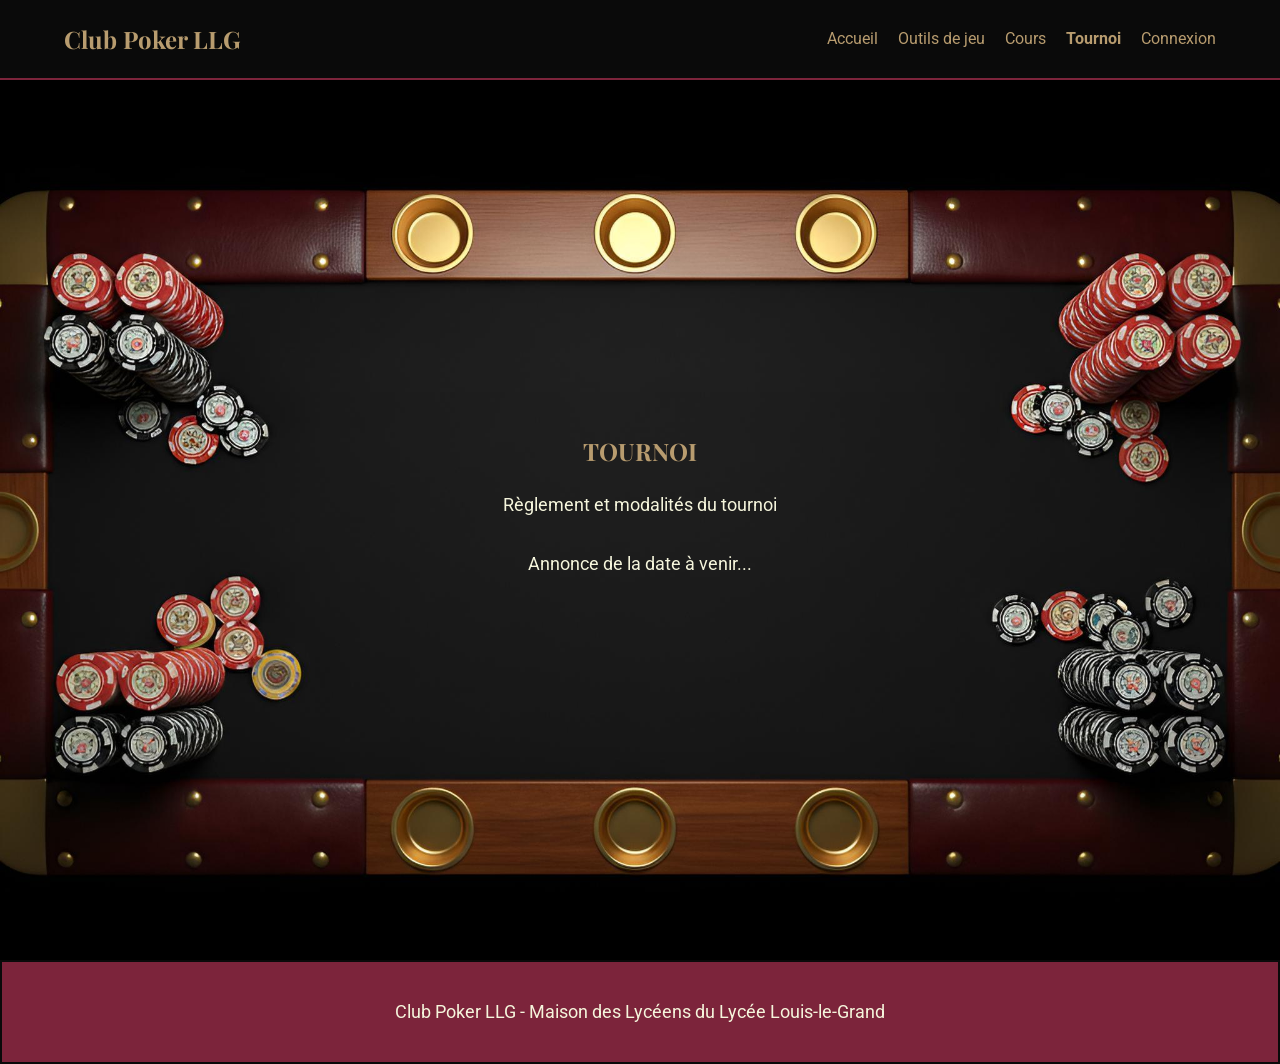
<file: tournoibeforeanoncement.html>
<!DOCTYPE html>
<html lang="fr">
<head>
    <meta charset="UTF-8">
    <meta name="viewport" content="width=device-width, initial-scale=1.0">
    <title>Tournoi</title>

    <link rel="stylesheet" href="styletest.css">
    <link href="https://fonts.googleapis.com/css2?family=Playfair+Display:wght@400;700&family=Roboto:wght@300;400&display=swap" rel="stylesheet">
</head>

<body>

<header class="header">
    <div class="logo">
        <h1>Club Poker LLG</h1>
    </div>
    <nav class="nav-menu">
        <ul>
            <li><a href="index.html">Accueil</a></li>
            <li><a href="outils.html">Outils de jeu</a></li>
            <li><a href="cours.html">Cours</a></li>
            <li><a style="font-weight: bold;" href="Tournoi.html">Tournoi</a></li>
            <li><a href="connexion.html">Connexion</a></li>
        </ul>
    </nav>
</header>

    <main class="main-content">
        <section class="hero-section">
            <div class="hero-text">
                <h1>TOURNOI</h1>
                <p>Règlement et modalités du tournoi</p>
                <p>Annonce de la date à venir...</p>
                
                
            </div>
        </section>
    </main>

<footer class="footer">
    <p>Club Poker LLG - Maison des Lycéens du Lycée Louis-le-Grand</p>
</footer>

</body>
</html>
</file>
<file: styletest.css>
:root {
  --noir-onyx: #0A0A0A;
  --or-vieilli: #B89C6F;
  --rouge-bordeaux: #7C243B;
  --creme-ivoire: #F5F5DC;
}

body {
  background-color: var(--noir-onyx);
  color: var(--creme-ivoire);
  font-family: 'Roboto', sans-serif;
  margin: 0;
  padding: 0;
  line-height: 1.6;
  background-size: cover;
  background-repeat: no-repeat;
  background-position: center;
}

h1, h2 {
  font-family: 'Playfair Display', serif;
  color: var(--or-vieilli);
  margin-top: 0;
  text-align: center;
}

p {
  font-size: clamp(14px, 2.5vw, 18px);
  max-width: 600px;
  margin: 0 auto 30px;
  text-align: center;
}

.cours p {
  max-width: 100%;
  margin: 0 0 30px;
}


a {
  color: var(--or-vieilli);
  text-decoration: none;
  transition: color 0.3s ease;
}

a:hover { color: var(--creme-ivoire); }

.header {
  background-color: var(--noir-onyx);
  padding: 20px 5%;
  display: flex;
  justify-content: space-between;
  align-items: center;
  border-bottom: 2px solid var(--rouge-bordeaux);
}

.logo h1 {
  margin: 0;
  font-size: clamp(18px, 3vw, 24px);
}

.nav-menu ul {
  list-style: none;
  margin: 0;
  padding: 0;
  display: flex;
  gap: 20px;
  text-align: center;
}

.main-content {
  min-height: calc(100vh - 120px);
  display: flex;
  justify-content: center;
  align-items: center; 
  padding: 50px 5%;
}

.hero-title {
  display: flex;
  flex-direction: row;
  justify-content: center;
  gap: 20px;
  font-size: clamp(48px, 10vw, 120px);
  margin-bottom: 15px;
}

.hero-title span { display: inline-block; }


.social-media {
    display: flex;
    justify-content: center;
    gap: 20px;               
    margin-bottom: 20px;    
}

.social-icon {
    width: 250px;           
    text-align: center;
    display: flex;
    align-items: center;
    justify-content: center;
    padding: 15px 10px;
    text-decoration: none;
    border-radius: 8px;
}

.social-media a {
  padding: 10px 20px;
  border: 1px solid var(--or-vieilli);
  font-weight: bold;
  text-transform: uppercase;
  font-size: clamp(12px, 2.5vw, 14px);
}

.footer {
  background-color: var(--rouge-bordeaux);
  padding: 20px;
  border: 2px solid var(--noir-onyx);
  font-size: clamp(12px, 2vw, 14px);

  display: flex;
  justify-content: center;
  align-items: center;
  min-height: 60px; }

.footer p {
  margin: 0; }


@media (min-width: 901px) {
  body:not(.bodycours) { 
    background-image: url("images/pokertable2.jpg"); 
  }
}

@media (max-width: 900px) {
  body:not(.bodycours) { 
    background-image: url("images/pokertable_rotate.jpg"); 
  }

  .hero-title {
    flex-direction: column;
    gap: 5px;
    font-size: clamp(32px, 8vw, 80px);
  }
}

@media (max-width: 900px) {
  .header {
    padding: 10px 5%; 
    flex-direction: column;
    gap: 10px;
    margin-bottom: 70px;
  }

  .nav-menu ul {
    flex-direction: column;
    gap: 5px;
  }

  .main-content {
    align-items: flex-start; 
    padding-top: 30px; }

  .social-media {
    flex-direction: column;
    align-items: center;
    text-align: center;
    
  }

  .social-icon {
    margin: 10px;
  }

  .social-media a { width: 80%; }
}
</file>
